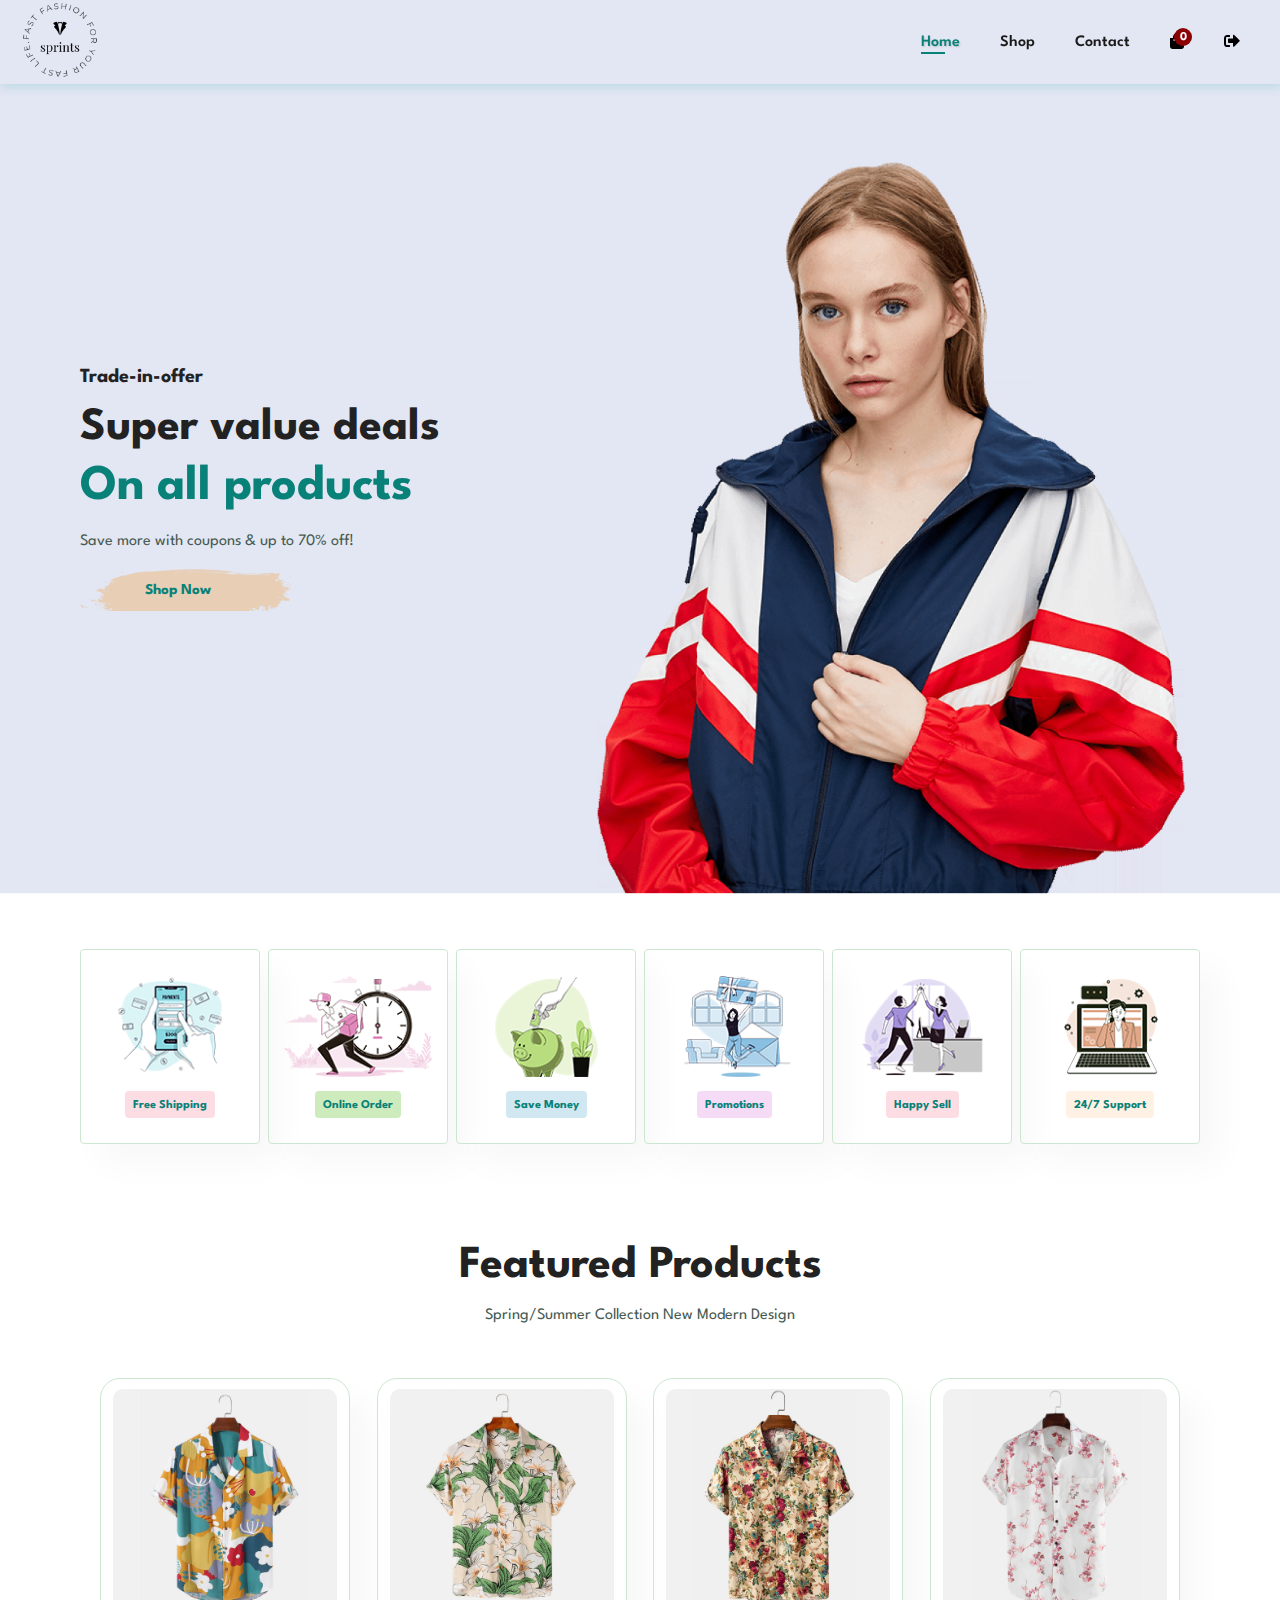
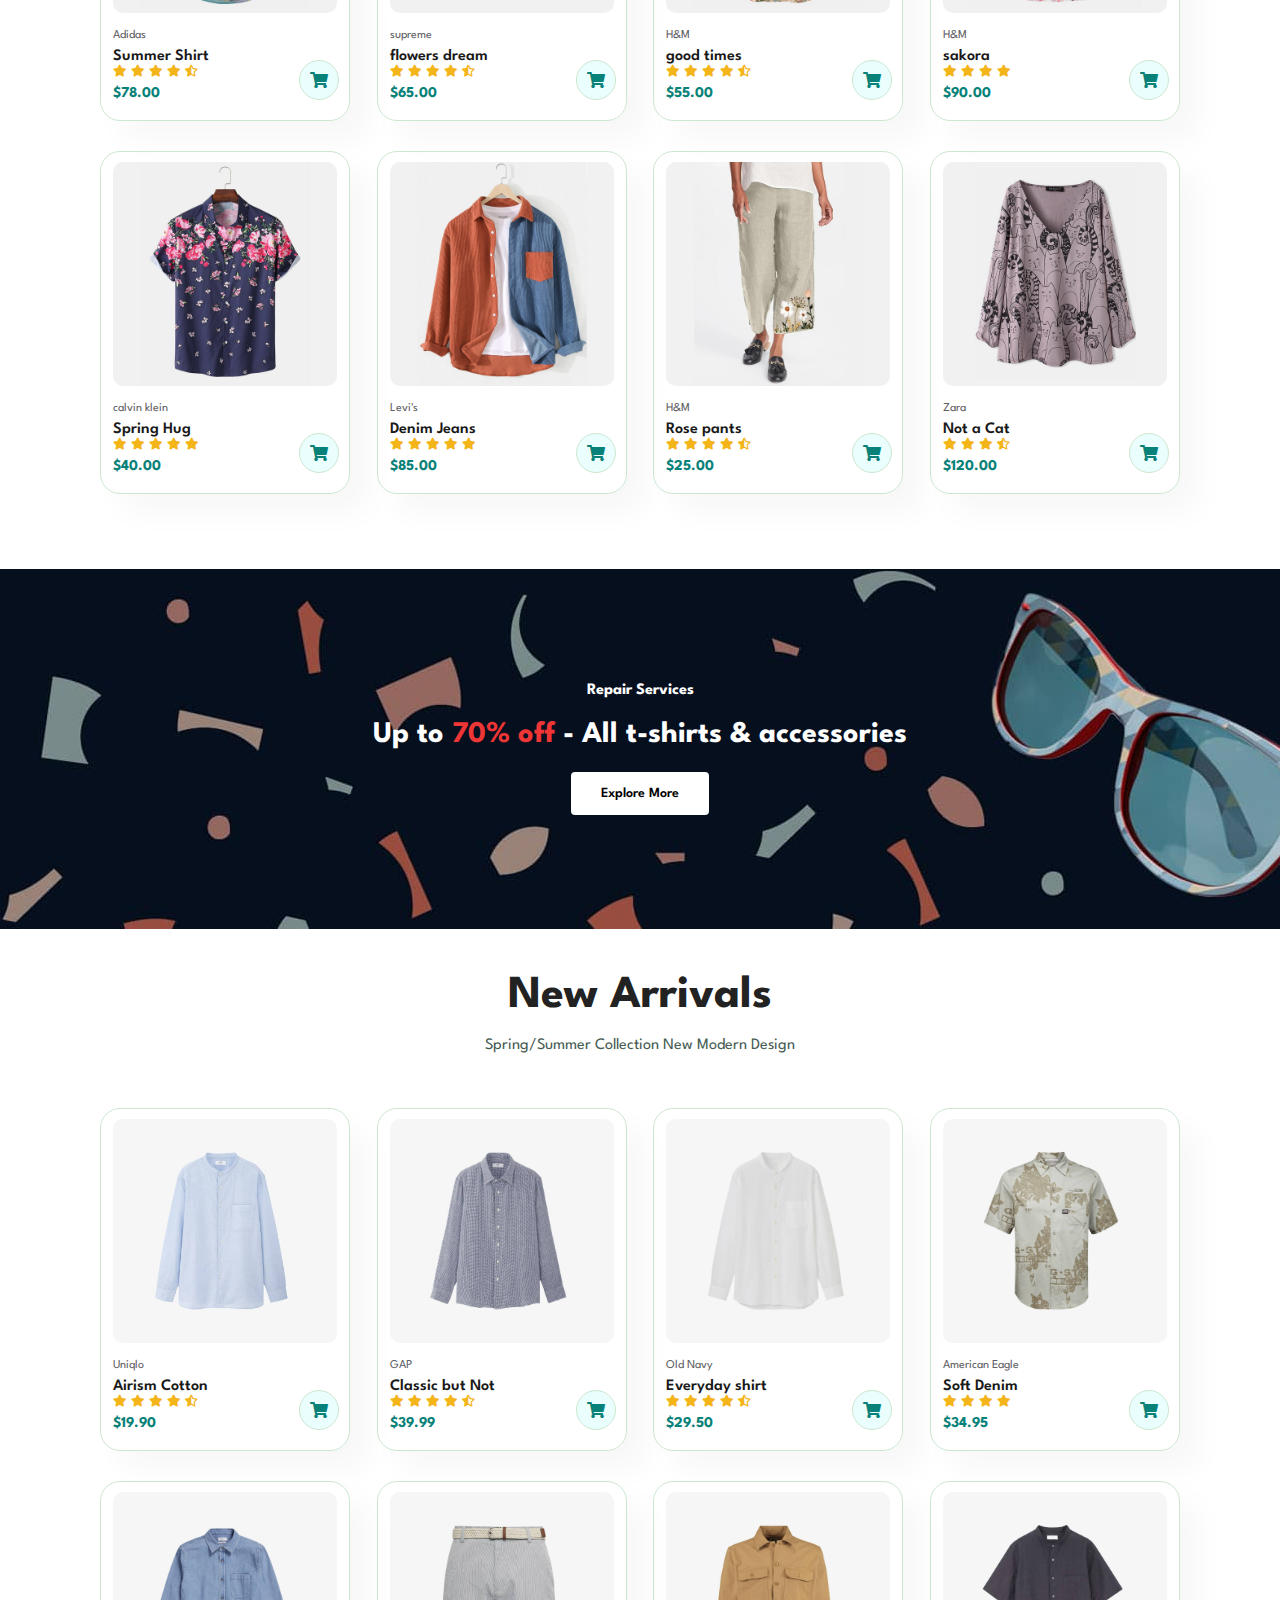
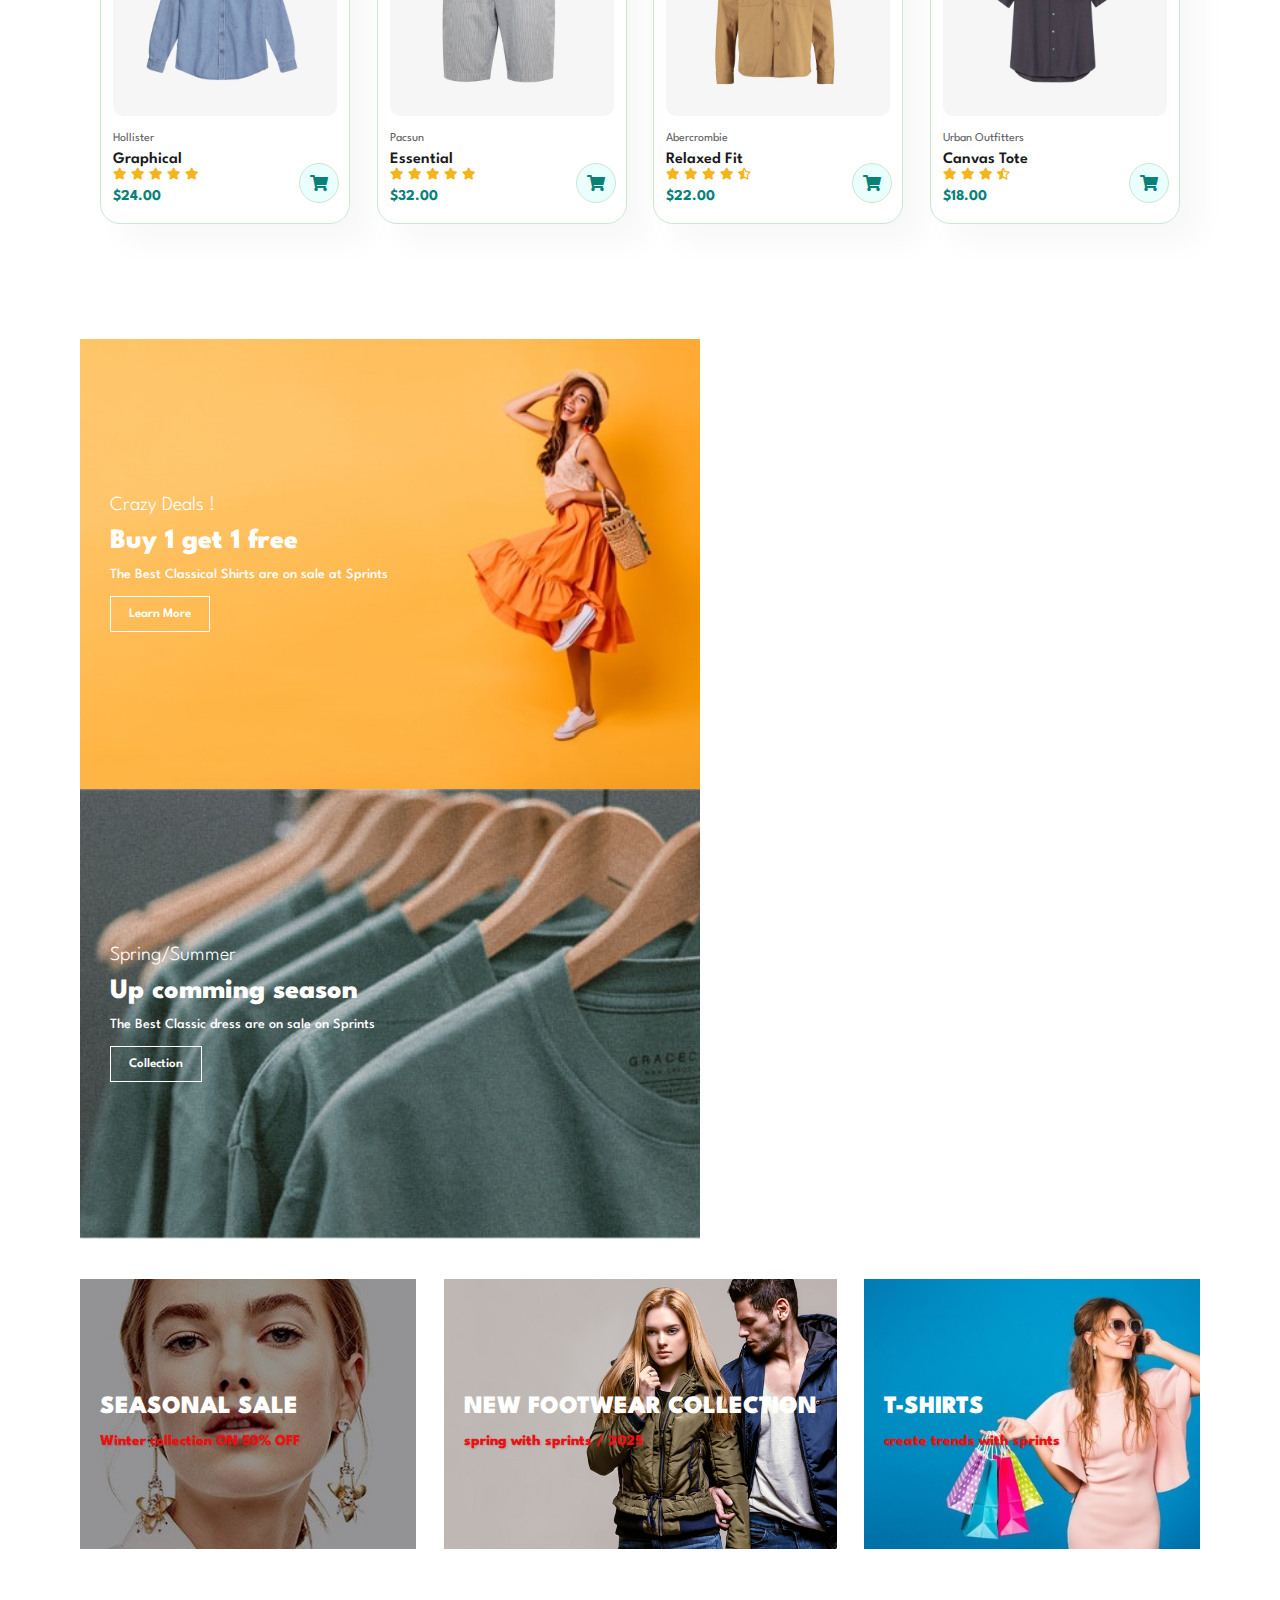
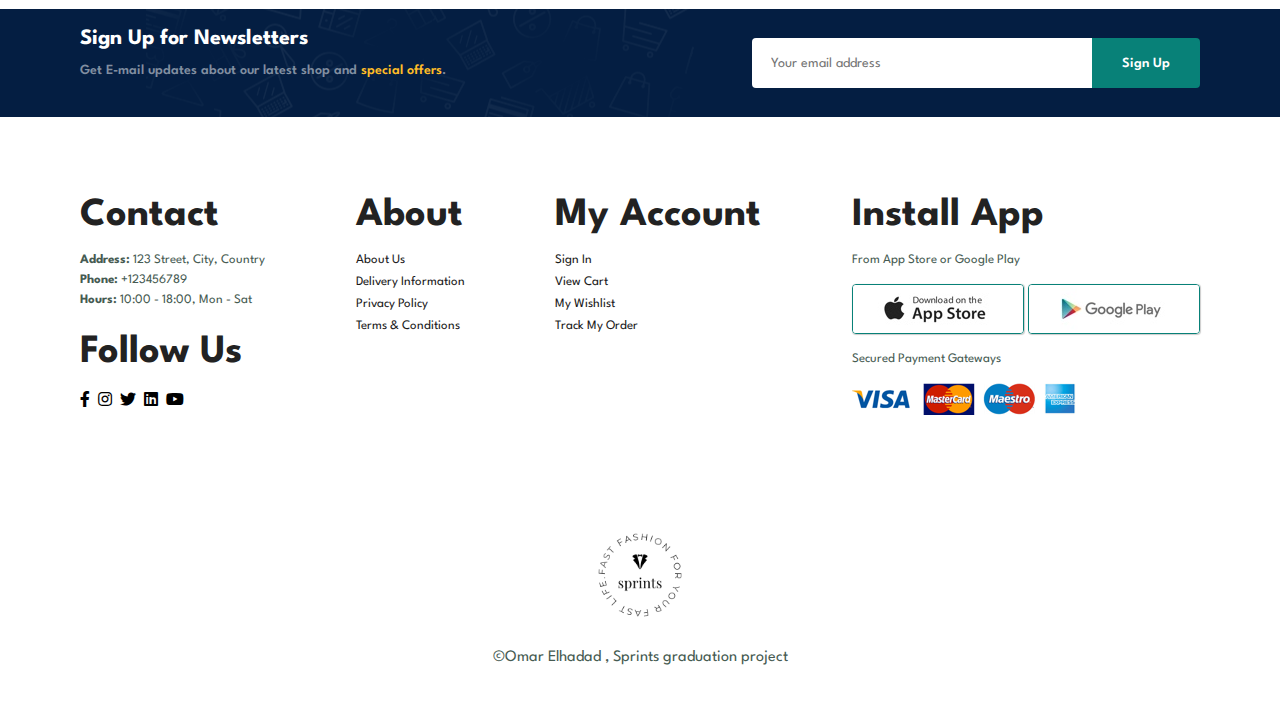
<file: html/home.html>
<!DOCTYPE html>
<html lang="en">
<head>
    <meta charset="UTF-8">
    <meta name="viewport" content="width=device-width, initial-scale=1.0">
    <link rel="stylesheet" href="https://use.fontawesome.com/releases/v5.15.4/css/all.css"/>
    <title>e-commerce</title>
    <link rel="stylesheet" href="../style.css">
</head>
<body>
    <section id="header">
        <a href="#" style="float: right;"> <img src="../img/logo.png" alt="logo" class="logo " style="width: 80px;"> </a>
        <div>
            <ul id="navbar">
                <li><a class="active" href="home.html">Home</a></li>
                <li><a href="shop.html">Shop</a></li>
                <li><a href="contact.html">Contact</a></li>
                <li><a href="cart.html" class="cart-link"><i class="fas fa-shopping-bag" style="color: black;"></i><span id="cart-count" class="cart-counter">0</span></a></li>
                <li><a href="#" id="logout"><i class="fas fa-sign-out-alt" style="color: black;"></i></a></li>
            </ul>
        </div>
    </section>

    <!-- end of nav -->

    <section id="hero">
        <h4>Trade-in-offer</h4>
        <h2>Super value deals</h2>
        <h1>On all products</h1>
        <p>Save more with coupons & up to 70% off!</p>
        <button>Shop Now</button>
    </section>

    <!-- end of hero sec-->


<section id="feature" class="section-p1">

    <div class="fe-box">
        <img src="../img/features/f1.png" alt="">
        <h6>Free Shipping</h6>
    </div>
        <div class="fe-box">
        <img src="../img/features/f2.png" alt="">
        <h6>Online Order</h6>
    </div>
        <div class="fe-box">
        <img src="../img/features/f3.png" alt="">
        <h6>Save Money</h6>
    </div>
        <div class="fe-box">
        <img src="../img/features/f4.png" alt="">
        <h6>Promotions</h6>
    </div>
        <div class="fe-box">
        <img src="../img/features/f5.png" alt="">
        <h6>Happy Sell</h6>
    </div>
        <div class="fe-box">
        <img src="../img/features/f6.png" alt="">
        <h6>24/7 Support</h6>
    </div>

</section>

<!-- end of feature sec -->

<section id ="product1" class="section-p1 shopnow" >
    <h2>Featured Products</h2>
    <p>Spring/Summer Collection New Modern Design</p>
    <div class="pro-container">
        <div class="pro" data-id="1" data-name="Summer Shirt" data-price="78.00" data-image="../img/products/f1.jpg">
            <img src="../img/products/f1.jpg" alt="product 1">
            <div class="des">
                <span>Adidas</span>
                <h5>Summer Shirt</h5>
                <div class="star">
                    <i class="fas fa-star"></i>
                    <i class="fas fa-star"></i>
                    <i class="fas fa-star"></i>
                    <i class="fas fa-star"></i>
                    <i class="fas fa-star-half-alt"></i>
                </div>
                <h4>$78.00</h4>
            </div>
            <a href="#" onclick="addProductToCart(this); return false;"><i class="fas fa-shopping-cart cart " style="color: #088178;"></i></a>
        </div>

        <div class="pro" >
            <img src="../img/products/f2.jpg" alt="product 2">
            <div class="des">
            <span>supreme</span>
            <h5>flowers dream</h5>
            <div class="star">
                <i class="fas fa-star"></i>
                <i class="fas fa-star"></i>
                <i class="fas fa-star"></i>
                <i class="fas fa-star"></i>
                <i class="fas fa-star-half-alt"></i>
            </div>
            <h4>$65.00</h4>
            </div>
            <a href="#"><i class="fas fa-shopping-cart cart " style="color: #088178;"></i></a>
        </div>

        <div class="pro" >
            <img src="../img/products/f3.jpg" alt="product 3">
            <div class="des">
            <span>H&M</span>
            <h5>good times</h5>
            <div class="star">
                <i class="fas fa-star"></i>
                <i class="fas fa-star"></i>
                <i class="fas fa-star"></i>
                <i class="fas fa-star"></i>
                <i class="fas fa-star-half-alt"></i>
            </div>
            <h4>$55.00</h4>
            </div>
            <a href="#"><i class="fas fa-shopping-cart cart " style="color: #088178;"></i></a>
        </div>

        <div class="pro" >
            <img src="../img/products/f4.jpg" alt="product 4">
            <div class="des">
            <span>H&M</span>
            <h5>sakora</h5>
            <div class="star">
                <i class="fas fa-star"></i>
                <i class="fas fa-star"></i>
                <i class="fas fa-star"></i>
                <i class="fas fa-star"></i>
            </div>
            <h4>$90.00</h4>
            </div>
            <a href="#"><i class="fas fa-shopping-cart cart " style="color: #088178;"></i></a>
        </div>

        <div class="pro" >
            <img src="../img/products/f5.jpg" alt="product 5">
            <div class="des">
            <span>calvin klein</span>
            <h5>Spring Hug</h5>
            <div class="star">
                <i class="fas fa-star"></i>
                <i class="fas fa-star"></i>
                <i class="fas fa-star"></i>
                <i class="fas fa-star"></i>
                <i class="fas fa-star"></i>
            </div>
            <h4>$40.00</h4>
            </div>
            <a href="#"><i class="fas fa-shopping-cart cart " style="color: #088178;"></i></a>
        </div>

        <div class="pro" >
            <img src="../img/products/f6.jpg" alt="product 6">
            <div class="des">
            <span>Levi's</span>
            <h5>Denim Jeans</h5>
            <div class="star">
                <i class="fas fa-star"></i>
                <i class="fas fa-star"></i>
                <i class="fas fa-star"></i>
                <i class="fas fa-star"></i>
                <i class="fas fa-star"></i>
            </div>
            <h4>$85.00</h4>
            </div>
            <a href="#"><i class="fas fa-shopping-cart cart " style="color: #088178;"></i></a>
        </div>

        <div class="pro" >
            <img src="../img/products/f7.jpg" alt="product 7">
            <div class="des">
            <span>H&M</span>
            <h5>Rose pants</h5>
            <div class="star">
                <i class="fas fa-star"></i>
                <i class="fas fa-star"></i>
                <i class="fas fa-star"></i>
                <i class="fas fa-star"></i>
                <i class="fas fa-star-half-alt"></i>
            </div>
            <h4>$25.00</h4>
            </div>
            <a href="#"><i class="fas fa-shopping-cart cart " style="color: #088178;"></i></a>
        </div>

        <div class="pro" >
            <img src="../img/products/f8.jpg" alt="product 8">
            <div class="des">
            <span>Zara</span>
            <h5>Not a Cat</h5>
            <div class="star">
                <i class="fas fa-star"></i>
                <i class="fas fa-star"></i>
                <i class="fas fa-star"></i>
                <i class="fas fa-star-half-alt"></i>
            </div>
            <h4>$120.00</h4>
            </div>
            <a href="#"><i class="fas fa-shopping-cart cart " style="color: #088178;"></i></a>
        </div>


    </div>
    
</section>

<!-- end of product sec -->

<section id="banner" class="section-m1">
    <h4>Repair Services</h4>
    <h2>Up to <span>70% off</span> - All t-shirts & accessories</h2>
    <button class="normal">Explore More</button>
    </h4>
</section>

<!-- end of banner sec -->

<section id ="product1" class="section-p1">
    <h2>New Arrivals</h2>
    <p>Spring/Summer Collection New Modern Design</p>
    <div class="pro-container">
        <div class="pro" >
            <img src="../img/products/n1.jpg" alt="product 1">
            <div class="des">
                <span>Uniqlo</span>
                <h5>Airism Cotton</h5>
                <div class="star">
                    <i class="fas fa-star"></i>
                    <i class="fas fa-star"></i>
                    <i class="fas fa-star"></i>
                    <i class="fas fa-star"></i>
                    <i class="fas fa-star-half-alt"></i>
                </div>
                <h4>$19.90</h4>
            </div>
            <a href="#"><i class="fas fa-shopping-cart cart " style="color: #088178;"></i></a>
        </div>

        <div class="pro" >
            <img src="../img/products/n2.jpg" alt="product 2">
            <div class="des">
            <span>GAP</span>
            <h5>Classic but Not</h5>
            <div class="star">
                <i class="fas fa-star"></i>
                <i class="fas fa-star"></i>
                <i class="fas fa-star"></i>
                <i class="fas fa-star"></i>
                <i class="fas fa-star-half-alt"></i>
            </div>
            <h4>$39.99</h4>
            </div>
            <a href="#"><i class="fas fa-shopping-cart cart " style="color: #088178;"></i></a>
        </div>

        <div class="pro" >
            <img src="../img/products/n3.jpg" alt="product 3">
            <div class="des">
            <span>Old Navy</span>
            <h5>Everyday shirt</h5>
            <div class="star">
                <i class="fas fa-star"></i>
                <i class="fas fa-star"></i>
                <i class="fas fa-star"></i>
                <i class="fas fa-star"></i>
                <i class="fas fa-star-half-alt"></i>
            </div>
            <h4>$29.50</h4>
            </div>
            <a href="#"><i class="fas fa-shopping-cart cart " style="color: #088178;"></i></a>
        </div>

        <div class="pro" >
            <img src="../img/products/n4.jpg" alt="product 4">
            <div class="des">
            <span>American Eagle</span>
            <h5>Soft Denim </h5>
            <div class="star">
                <i class="fas fa-star"></i>
                <i class="fas fa-star"></i>
                <i class="fas fa-star"></i>
                <i class="fas fa-star"></i>
            </div>
            <h4>$34.95</h4>
            </div>
            <a href="#"><i class="fas fa-shopping-cart cart " style="color: #088178;"></i></a>
        </div>

        <div class="pro" >
            <img src="../img/products/n5.jpg" alt="product 5">
            <div class="des">
            <span>Hollister</span>
            <h5>Graphical</h5>
            <div class="star">
                <i class="fas fa-star"></i>
                <i class="fas fa-star"></i>
                <i class="fas fa-star"></i>
                <i class="fas fa-star"></i>
                <i class="fas fa-star"></i>
            </div>
            <h4>$24.00</h4>
            </div>
            <a href="#"><i class="fas fa-shopping-cart cart " style="color: #088178;"></i></a>
        </div>

        <div class="pro" >
            <img src="../img/products/n6.jpg" alt="product 6">
            <div class="des">
            <span>Pacsun</span>
            <h5>Essential</h5>
            <div class="star">
                <i class="fas fa-star"></i>
                <i class="fas fa-star"></i>
                <i class="fas fa-star"></i>
                <i class="fas fa-star"></i>
                <i class="fas fa-star"></i>
            </div>
            <h4>$32.00</h4>
            </div>
            <a href="#"><i class="fas fa-shopping-cart cart " style="color: #088178;"></i></a>
        </div>

        <div class="pro" >
            <img src="../img/products/n7.jpg" alt="product 7">
            <div class="des">
            <span>Abercrombie</span>
            <h5>Relaxed Fit </h5>
            <div class="star">
                <i class="fas fa-star"></i>
                <i class="fas fa-star"></i>
                <i class="fas fa-star"></i>
                <i class="fas fa-star"></i>
                <i class="fas fa-star-half-alt"></i>
            </div>
            <h4>$22.00</h4>
            </div>
            <a href="#"><i class="fas fa-shopping-cart cart " style="color: #088178;"></i></a>
        </div>

        <div class="pro" >
            <img src="../img/products/n8.jpg" alt="product 8">
            <div class="des">
            <span>Urban Outfitters</span>
            <h5>Canvas Tote</h5>
            <div class="star">
                <i class="fas fa-star"></i>
                <i class="fas fa-star"></i>
                <i class="fas fa-star"></i>
                <i class="fas fa-star-half-alt"></i>
            </div>
            <h4>$18.00</h4>
            </div>
            <a href="#"><i class="fas fa-shopping-cart cart " style="color: #088178;"></i></a>
        </div>
    </div>
</section>
    

<!-- end of product sec 2 -->


<section id="sm-banner" class="section-p1">
    <div class="banner-box">
        <h4>Crazy Deals !</h4>
        <h2>Buy 1 get 1 free</h2>
        <span>The Best Classical Shirts are on sale at Sprints </span>
        <button class="white">Learn More</button>
    </div>

    <div class="banner-box banner-box2">
        <h4>Spring/Summer</h4>
        <h2>Up comming season</h2>
        <span>The Best Classic dress are on sale on Sprints </span>
        <button class="white">Collection</button>
    </div>
</section>

<section id="banner3">
    <div class="banner-box">
        <h2>SEASONAL SALE</h2>
        <h3>Winter collection ON 50% OFF</h3>
    </div>
    <div class="banner-box banner-box2">
        <h2>NEW FOOTWEAR COLLECTION</h2>
        <h3>spring with sprints / 2025</h3>
    </div>
    <div class="banner-box banner-box3">
        <h2>T-SHIRTS</h2>
        <h3>create trends with sprints</h3>
    </div>
</section>

<!-- end of banner sec -->


<section id="newsletter" class="section-p1 section-m1">
    <div class="newstext">
        <h4>Sign Up for Newsletters</h4>
        <p>Get E-mail updates about our latest shop and <span>special offers</span>.</p>
    </div>
    <div class="form">
        <input type="text" placeholder="Your email address">
        <button class="normal">Sign Up</button>
    </div>
</section>


<!-- end of newsletter sec -->


<footer class="section-p1">
    <div class="col">
        <h4>Contact</h4>
        <p><strong>Address:</strong> 123 Street, City, Country</p>
        <p><strong>Phone:</strong> +123456789</p>
        <p><strong>Hours:</strong> 10:00 - 18:00, Mon - Sat</p>
        <div class="follow">
            <h4>Follow Us</h4>
            <div class="icon">
                <i class="fab fa-facebook-f"></i>
                <i class="fab fa-instagram"></i>
                <i class="fab fa-twitter"></i>
                <i class="fab fa-linkedin"></i>
                <i class="fab fa-youtube"></i>
            </div>
        </div>
    </div>

    <div class="col">
        <h4>About</h4>
        <a href="#">About Us</a>
        <a href="#">Delivery Information</a>
        <a href="#">Privacy Policy</a>
        <a href="#">Terms & Conditions</a>
    </div>

    <div class="col">
        <h4>My Account</h4>
        <a href="#">Sign In</a>
        <a href="#">View Cart</a>
        <a href="#">My Wishlist</a>
        <a href="#">Track My Order</a>
    </div>

    <div class="col install">
        <h4>Install App</h4>
        <p>From App Store or Google Play</p>
        <div class="row">
            <img src="../img/pay/app.jpg" alt="app store">
            <img src="../img/pay/play.jpg" alt="Google Play">
        </div>
        <p>Secured Payment Gateways</p>
        <img src="../img/pay/pay.png" alt="payment methods">
    </div>
</footer>

    <div class="copyright">
        <img class="logo" src="../img/logo.png" alt="logo sprints" height="90px">
        <p>&copy;Omar Elhadad , Sprints graduation project</p>
    </div>

    <script src="../JS/script.js"></script>
    <script src="../JS/cart.js"></script>
</body>
</html>
</file>
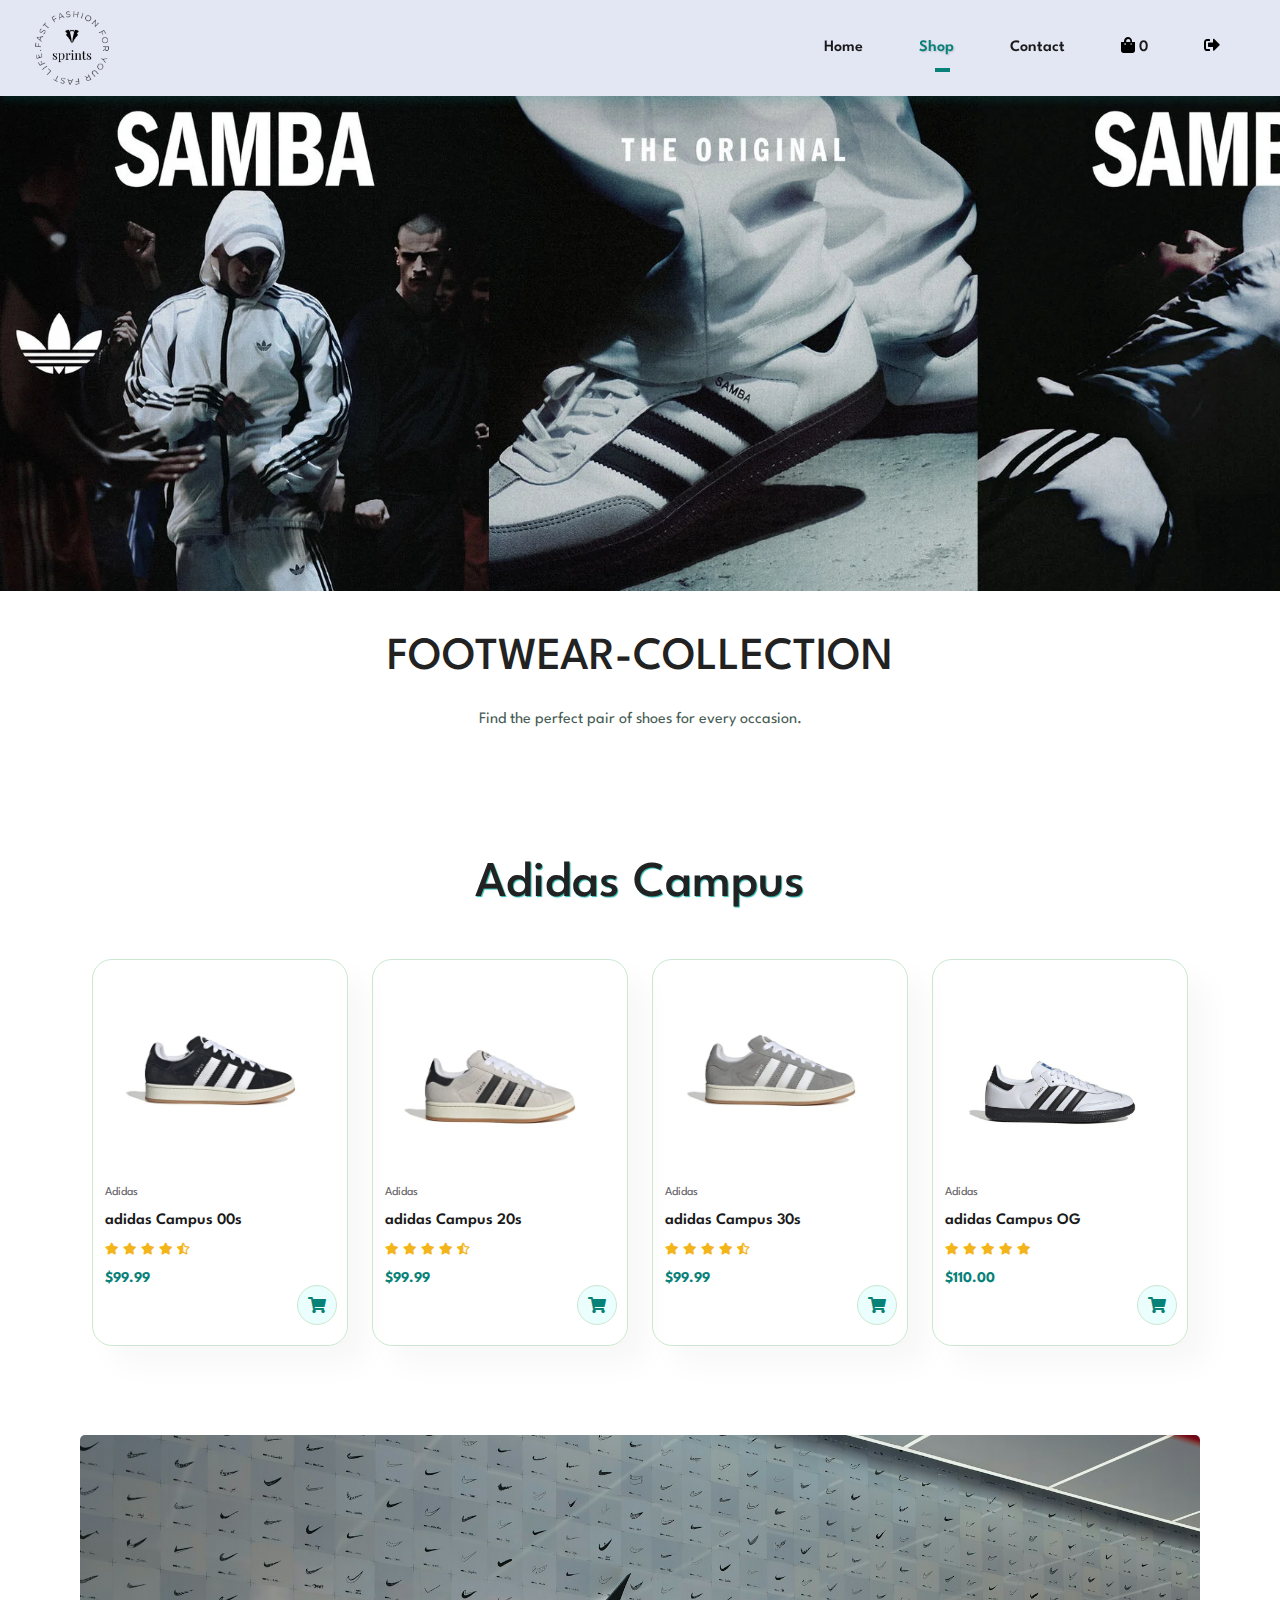
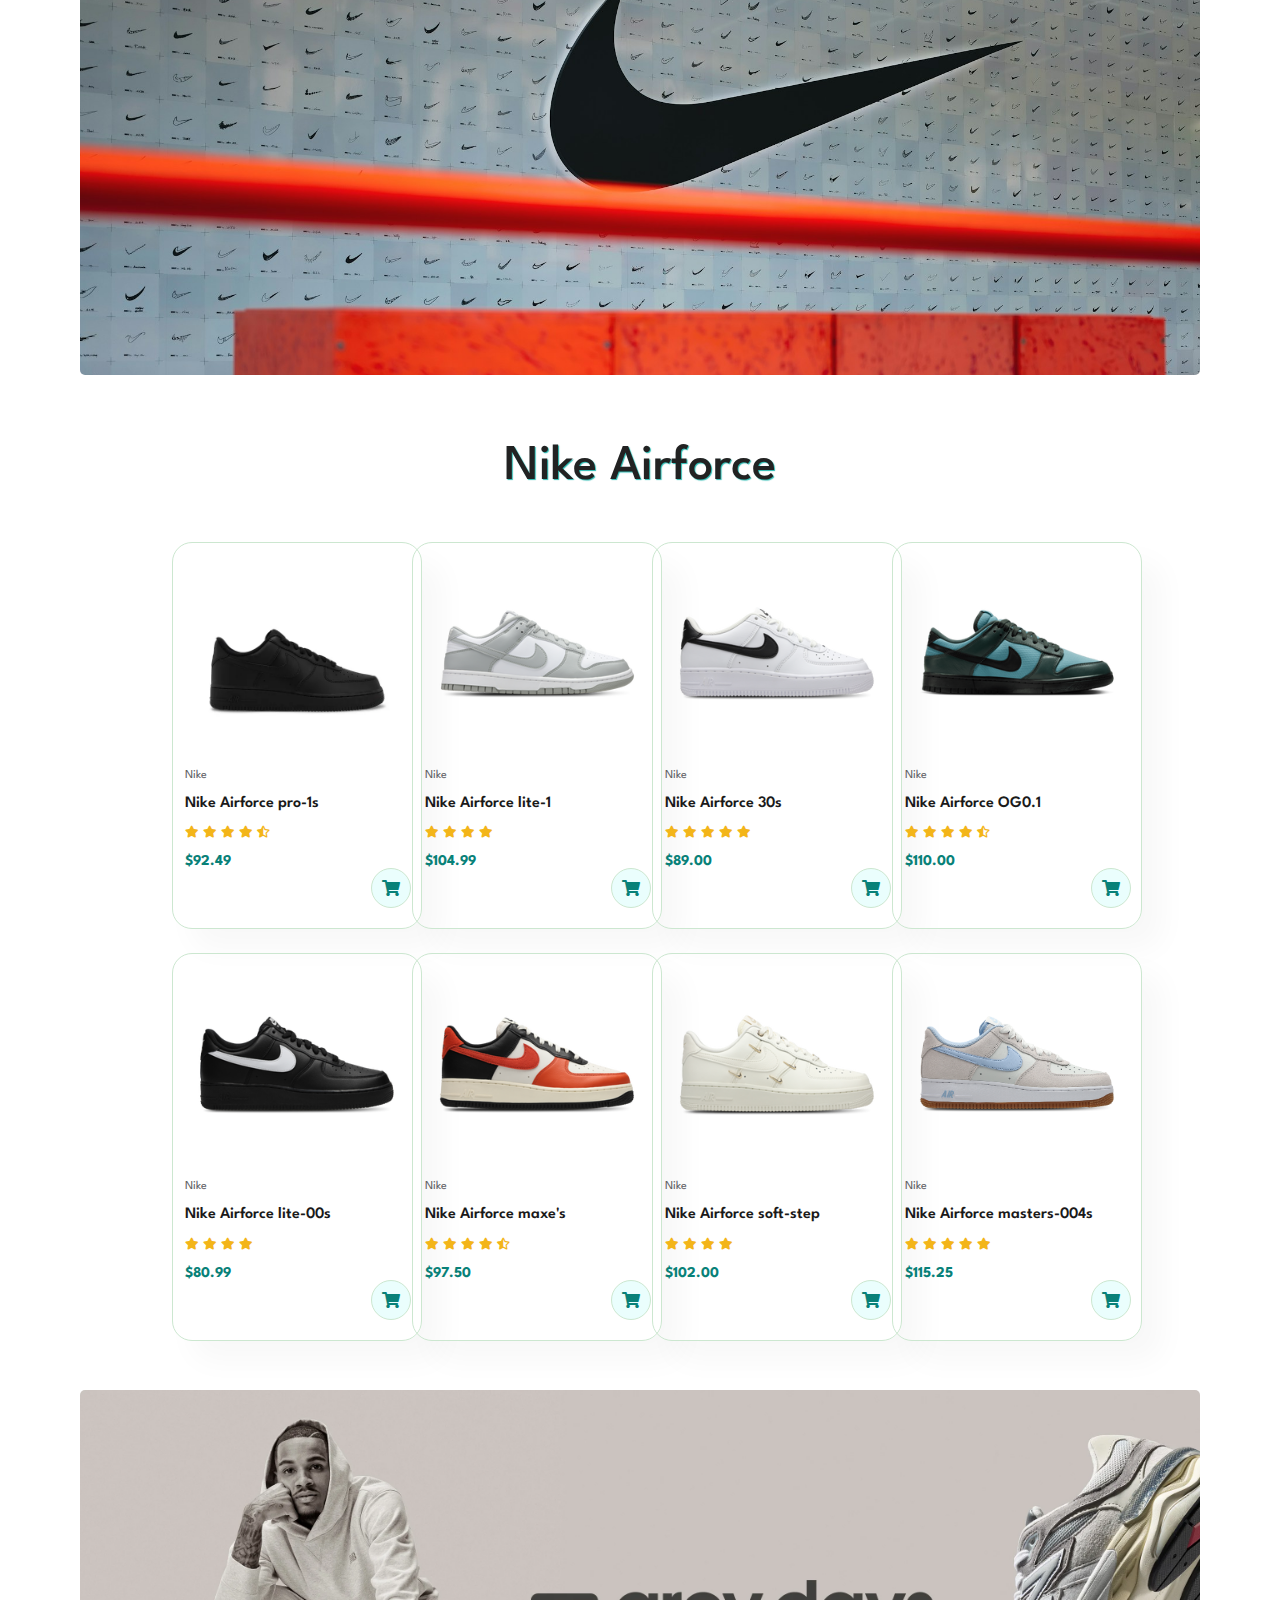
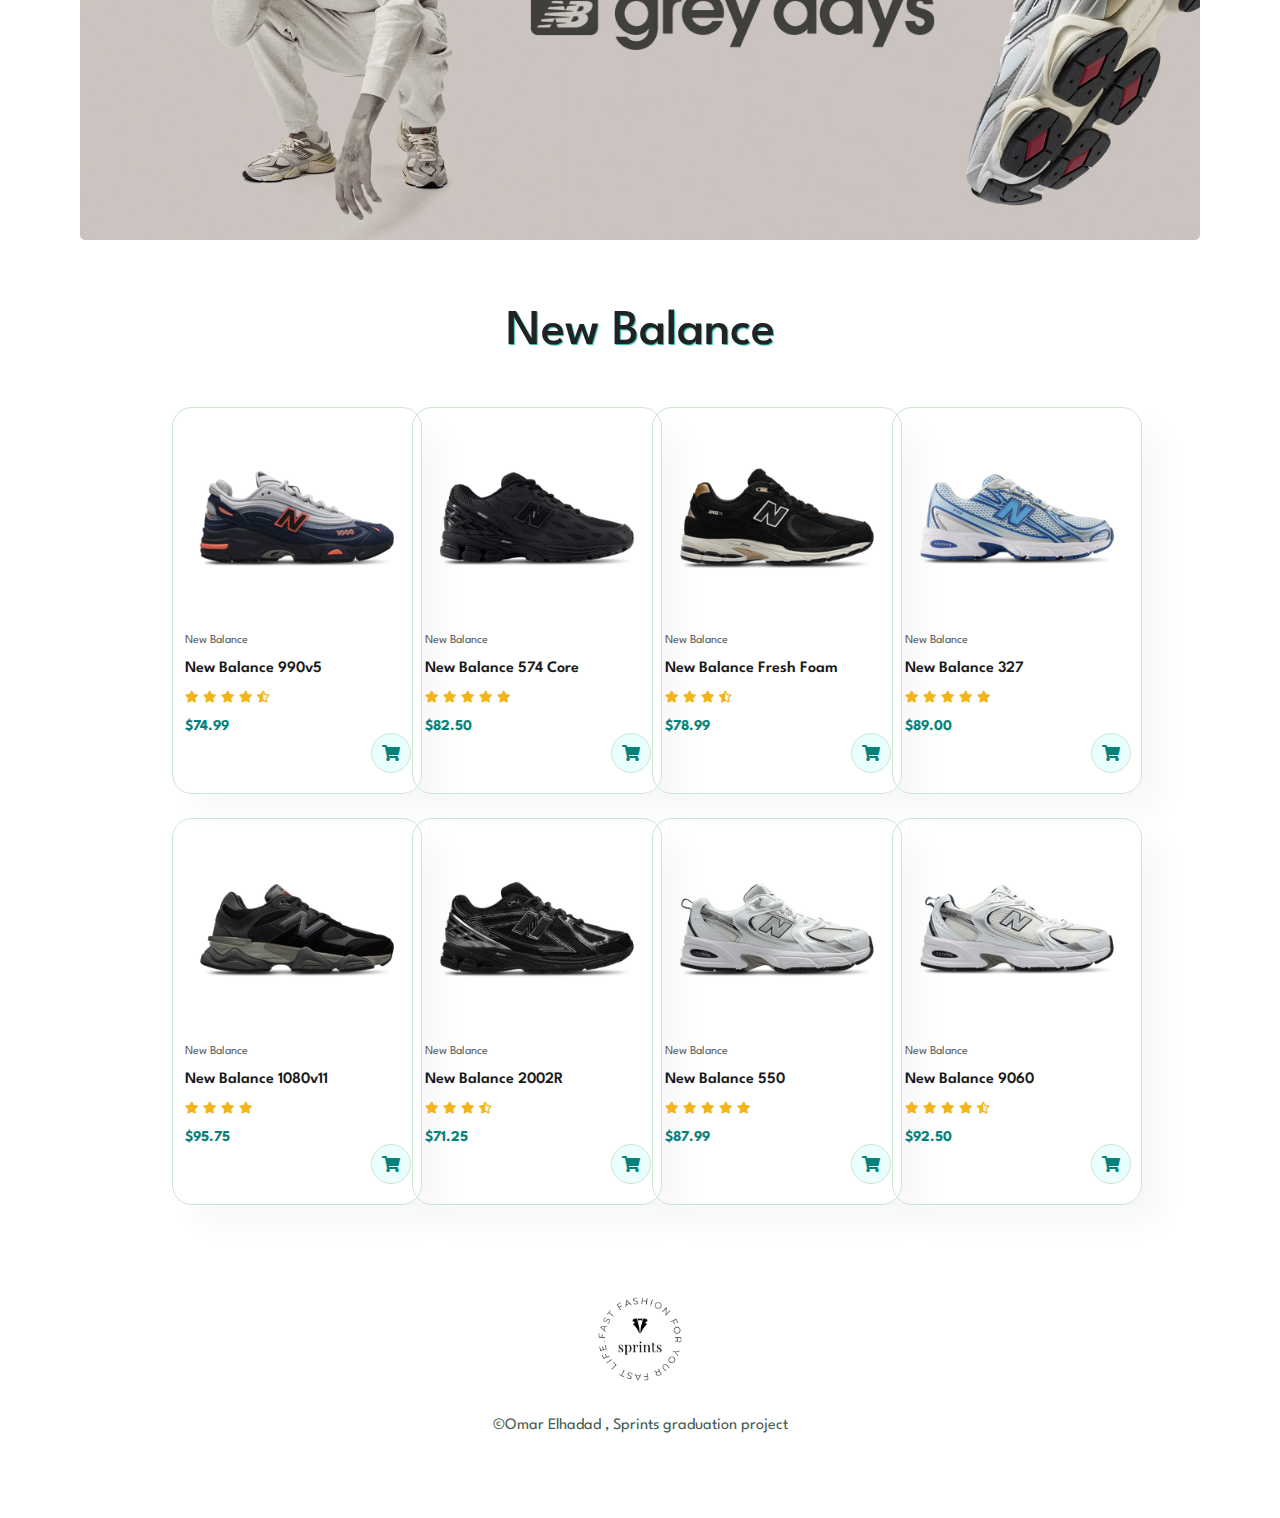
<file: html/shoe.html>
<!DOCTYPE html>
<html lang="en">
<head>
    <meta charset="UTF-8">
    <meta name="viewport" content="width=device-width, initial-scale=1.0">
    <title>shoes e-commerce</title>
    <!-- Bootstrap CSS -->
    <link href="https://cdn.jsdelivr.net/npm/bootstrap@5.3.2/dist/css/bootstrap.min.css" rel="stylesheet">
    <link rel="stylesheet" href="https://use.fontawesome.com/releases/v5.15.4/css/all.css"/>
    <link rel="stylesheet" href="../css/shoe.css">
</head>
<body>
    <section id="header" class="sticky-top">
        <div class="container-fluid">
            <div class="row align-items-center">
                <div class="col-md-4 d-flex justify-content-start">
                    <a href="home.html"> <img src="../img/logo.png" alt="logo" class="logo" style="width: 80px;"> </a>
                </div>
                <div class="col-md-8">
                    <nav class="navbar navbar-expand-lg">
                        <button class="navbar-toggler" type="button" data-bs-toggle="collapse" data-bs-target="#navbarNav">
                            <span class="navbar-toggler-icon"></span>
                        </button>
                        <div class="collapse navbar-collapse" id="navbarNav">
                            <ul id="navbar" class="navbar-nav ms-auto">
                                <li class="nav-item"><a class="nav-link" href="home.html">Home</a></li>
                                <li class="nav-item dropdown">
                                    <a class="nav-link dropdown-toggle active" href="#" id="shopDropdown" role="button" data-bs-toggle="dropdown" aria-expanded="false">Shop</a>
                                    <ul class="dropdown-menu" aria-labelledby="shopDropdown">
                                        <li><a class="dropdown-item" href="shop.html">Clothing</a></li>
                                        <li><a class="dropdown-item" href="shoe.html">Footwear</a></li>
                                    </ul>
                                </li>
                                <li class="nav-item"><a class="nav-link" href="contact.html">Contact</a></li>
                                <li class="nav-item"><a class="nav-link cart-link" href="cart.html">
                                    <i class="fas fa-shopping-bag" style="color: black;"></i>
                                    <span id="cart-count" class="cart-counter">0</span>
                                </a></li>
                                <li class="nav-item"><a class="nav-link" href="#" id="logout">
                                    <i class="fas fa-sign-out-alt" style="color: black;"></i>
                                </a></li>
                            </ul>
                        </div>
                    </nav>
                </div>
            </div>
        </div>
    </section>

    <!-- Page Header -->

    <section id="page-header">
    </section>

    <!-- shoe Shop header Section -->
    <section id="shoe-shop-header" class="section-p1 section-m1">
        <h2>FOOTWEAR-COLLECTION</h2>
        <p>Find the perfect pair of shoes for every occasion.</p>
    </section>

    <!-- shoe Shop Section -->
    <section id="addidas" class="section-p1">
        <div class="section-p1 shoe-side-header">
            <h2>Adidas Campus</h2>
        </div>

        <!-- products cards using Bootstrap grid -->
        <section id="product1" class="container-fluid">
            <div class="row">
                <!-- Product 1 -->
                <div class="col-lg-3 col-md-4 col-sm-6 mb-4">
                    <div class="pro">
                        <img src="../img/footwear/adiddas-sh-1.webp" alt="product 1" class="img-fluid">
                        <div class="des">
                            <span>Adidas</span>
                            <h5>adidas Campus 00s</h5>
                            <div class="star">
                                <i class="fas fa-star"></i>
                                <i class="fas fa-star"></i>
                                <i class="fas fa-star"></i>
                                <i class="fas fa-star"></i>
                                <i class="fas fa-star-half-alt"></i>
                            </div>
                            <h4>$99.99</h4>
                        </div>
                        <a href="#"><i class="fas fa-shopping-cart cart" style="color: #088178;"></i></a>
                    </div>
                </div>
                
                <!-- Product 2 -->
                <div class="col-lg-3 col-md-4 col-sm-6 mb-4">
                    <div class="pro">
                        <img src="../img/footwear/addidas-sh-2.webp" alt="product 2" class="img-fluid">
                        <div class="des">
                            <span>Adidas</span>
                            <h5>adidas Campus 20s</h5>
                            <div class="star">
                                <i class="fas fa-star"></i>
                                <i class="fas fa-star"></i>
                                <i class="fas fa-star"></i>
                                <i class="fas fa-star"></i>
                                <i class="fas fa-star-half-alt"></i>
                            </div>
                            <h4>$99.99</h4>
                        </div>
                        <a href="#"><i class="fas fa-shopping-cart cart" style="color: #088178;"></i></a>
                    </div>
                </div>
                
                <!-- Product 3 -->
                <div class="col-lg-3 col-md-4 col-sm-6 mb-4">
                    <div class="pro">
                        <img src="../img/footwear/addidas-sh-3.webp" alt="product 3" class="img-fluid">
                        <div class="des">
                            <span>Adidas</span>
                            <h5>adidas Campus 30s</h5>
                            <div class="star">
                                <i class="fas fa-star"></i>
                                <i class="fas fa-star"></i>
                                <i class="fas fa-star"></i>
                                <i class="fas fa-star"></i>
                                <i class="fas fa-star-half-alt"></i>
                            </div>
                            <h4>$99.99</h4>
                        </div>
                        <a href="#"><i class="fas fa-shopping-cart cart" style="color: #088178;"></i></a>
                    </div>
                </div>
                
                <!-- Product 4 -->
                <div class="col-lg-3 col-md-4 col-sm-6 mb-4">
                    <div class="pro">
                        <img src="../img/footwear/addidas-sh-4.jpeg" alt="product 4" class="img-fluid">
                        <div class="des">
                            <span>Adidas</span>
                            <h5>adidas Campus OG</h5>
                            <div class="star">
                                <i class="fas fa-star"></i>
                                <i class="fas fa-star"></i>
                                <i class="fas fa-star"></i>
                                <i class="fas fa-star"></i>
                                <i class="fas fa-star"></i>
                            </div>
                            <h4>$110.00</h4>
                        </div>
                        <a href="#"><i class="fas fa-shopping-cart cart" style="color: #088178;"></i></a>
                    </div>
                </div>
            </div>
        </section>
    </section>




        <!-- Nike Section -->



    

<section id="addidas" class="section-p1">
    <section id="page-header-nike">
    </section>

    <section id="nike" class="section-p1">
        <div class="section-p1 shoe-side-header">
            <h2>Nike Airforce</h2>
        </div>

        <!-- products cards using Bootstrap grid -->
        <section id="product1" class="container-fluid">
            <div class="row">
                <!-- Product 1 -->
                <div class="col-lg-3 col-md-4 col-sm-6 mb-4">
                    <div class="pro">
                        <img src="../img/footwear/nike-sh-1.webp" alt="product 1" class="img-fluid">
                        <div class="des">
                            <span>Nike</span>
                            <h5>Nike Airforce pro-1s</h5>
                            <div class="star">
                                <i class="fas fa-star"></i>
                                <i class="fas fa-star"></i>
                                <i class="fas fa-star"></i>
                                <i class="fas fa-star"></i>
                                <i class="fas fa-star-half-alt"></i>
                            </div>
                            <h4>$92.49</h4>
                        </div>
                        <a href="#"><i class="fas fa-shopping-cart cart" style="color: #088178;"></i></a>
                    </div>
                </div>
                
                <!-- Product 2 -->
                <div class="col-lg-3 col-md-4 col-sm-6 mb-4">
                    <div class="pro">
                        <img src="../img/footwear/nike-sh-2.webp" alt="product 2" class="img-fluid">
                        <div class="des">
                            <span>Nike</span>
                            <h5>Nike Airforce lite-1</h5>
                            <div class="star">
                                <i class="fas fa-star"></i>
                                <i class="fas fa-star"></i>
                                <i class="fas fa-star"></i>
                                <i class="fas fa-star"></i>
                            </div>
                            <h4>$104.99</h4>
                        </div>
                        <a href="#"><i class="fas fa-shopping-cart cart" style="color: #088178;"></i></a>
                    </div>
                </div>
                
                <!-- Product 3 -->
                <div class="col-lg-3 col-md-4 col-sm-6 mb-4">
                    <div class="pro">
                        <img src="../img/footwear/nike-sh-3.webp" alt="product 3" class="img-fluid">
                        <div class="des">
                            <span>Nike</span>
                            <h5>Nike Airforce 30s</h5>
                            <div class="star">
                                <i class="fas fa-star"></i>
                                <i class="fas fa-star"></i>
                                <i class="fas fa-star"></i>
                                <i class="fas fa-star"></i>
                                <i class="fas fa-star"></i>
                            </div>
                            <h4>$89.00</h4>
                        </div>
                        <a href="#"><i class="fas fa-shopping-cart cart" style="color: #088178;"></i></a>
                    </div>
                </div>
                
                <!-- Product 4 -->
                <div class="col-lg-3 col-md-4 col-sm-6 mb-4">
                    <div class="pro">
                        <img src="../img/footwear/nike-sh-4.webp" alt="product 4" class="img-fluid">
                        <div class="des">
                            <span>Nike</span>
                            <h5>Nike Airforce OG0.1</h5>
                            <div class="star">
                                <i class="fas fa-star"></i>
                                <i class="fas fa-star"></i>
                                <i class="fas fa-star"></i>
                                <i class="fas fa-star"></i>
                                <i class="fas fa-star-half-alt"></i>
                            </div>
                            <h4>$110.00</h4>
                        </div>
                        <a href="#"><i class="fas fa-shopping-cart cart" style="color: #088178;"></i></a>
                    </div>
                </div>
                
                <!-- Product 5 -->
                <div class="col-lg-3 col-md-4 col-sm-6 mb-4">
                    <div class="pro">
                        <img src="../img/footwear/nike-sh-5.webp" alt="product 5" class="img-fluid">
                        <div class="des">
                            <span>Nike</span>
                            <h5>Nike Airforce lite-00s</h5>
                            <div class="star">
                                <i class="fas fa-star"></i>
                                <i class="fas fa-star"></i>
                                <i class="fas fa-star"></i>
                                <i class="fas fa-star"></i>
                            </div>
                            <h4>$80.99</h4>
                        </div>
                        <a href="#"><i class="fas fa-shopping-cart cart" style="color: #088178;"></i></a>
                    </div>
                </div>
                
                <!-- Product 6 -->
                <div class="col-lg-3 col-md-4 col-sm-6 mb-4">
                    <div class="pro">
                        <img src="../img/footwear/nike-sh-6.webp" alt="product 6" class="img-fluid">
                        <div class="des">
                            <span>Nike</span>
                            <h5>Nike Airforce maxe's</h5>
                            <div class="star">
                                <i class="fas fa-star"></i>
                                <i class="fas fa-star"></i>
                                <i class="fas fa-star"></i>
                                <i class="fas fa-star"></i>
                                <i class="fas fa-star-half-alt"></i>
                            </div>
                            <h4>$97.50</h4>
                        </div>
                        <a href="#"><i class="fas fa-shopping-cart cart" style="color: #088178;"></i></a>
                    </div>
                </div>
                
                <!-- Product 7 -->
                <div class="col-lg-3 col-md-4 col-sm-6 mb-4">
                    <div class="pro">
                        <img src="../img/footwear/nike-sh-7.webp" alt="product 7" class="img-fluid">
                        <div class="des">
                            <span>Nike</span>
                            <h5>Nike Airforce soft-step</h5>
                            <div class="star">
                                <i class="fas fa-star"></i>
                                <i class="fas fa-star"></i>
                                <i class="fas fa-star"></i>
                                <i class="fas fa-star"></i>
                            </div>
                            <h4>$102.00</h4>
                        </div>
                        <a href="#"><i class="fas fa-shopping-cart cart" style="color: #088178;"></i></a>
                    </div>
                </div>
                
                <!-- Product 8 -->
                <div class="col-lg-3 col-md-4 col-sm-6 mb-4">
                    <div class="pro">
                        <img src="../img/footwear/nike-sh-8.webp" alt="product 8" class="img-fluid">
                        <div class="des">
                            <span>Nike</span>
                            <h5>Nike Airforce masters-004s</h5>
                            <div class="star">
                                <i class="fas fa-star"></i>
                                <i class="fas fa-star"></i>
                                <i class="fas fa-star"></i>
                                <i class="fas fa-star"></i>
                                <i class="fas fa-star"></i>
                            </div>
                            <h4>$115.25</h4>
                        </div>
                        <a href="#"><i class="fas fa-shopping-cart cart" style="color: #088178;"></i></a>
                    </div>
                </div>
            </div>
        </section>
    </section>





<!-- new balance section -->





    <section id="page-header-newbalance">
    </section>

    <section id="newbalance" class="section-p1">
        <div class="section-p1 shoe-side-header">
            <h2>New Balance</h2>
        </div>

        <!-- products cards using Bootstrap grid -->
        <section id="product1" class="container-fluid">
            <div class="row">
                <!-- Product 1 -->
                <div class="col-lg-3 col-md-4 col-sm-6 mb-4">
                    <div class="pro">
                        <img src="../img/footwear/newbalance-sh-1.webp" alt="product 1" class="img-fluid">
                        <div class="des">
                            <span>New Balance</span>
                            <h5>New Balance 990v5</h5>
                            <div class="star">
                                <i class="fas fa-star"></i>
                                <i class="fas fa-star"></i>
                                <i class="fas fa-star"></i>
                                <i class="fas fa-star"></i>
                                <i class="fas fa-star-half-alt"></i>
                            </div>
                            <h4>$74.99</h4>
                        </div>
                        <a href="#"><i class="fas fa-shopping-cart cart" style="color: #088178;"></i></a>
                    </div>
                </div>
                
                <!-- Product 2 -->
                <div class="col-lg-3 col-md-4 col-sm-6 mb-4">
                    <div class="pro">
                        <img src="../img/footwear/newbalance-sh-2.webp" alt="product 2" class="img-fluid">
                        <div class="des">
                            <span>New Balance</span>
                            <h5>New Balance 574 Core</h5>
                            <div class="star">
                                <i class="fas fa-star"></i>
                                <i class="fas fa-star"></i>
                                <i class="fas fa-star"></i>
                                <i class="fas fa-star"></i>
                                <i class="fas fa-star"></i>
                            </div>
                            <h4>$82.50</h4>
                        </div>
                        <a href="#"><i class="fas fa-shopping-cart cart" style="color: #088178;"></i></a>
                    </div>
                </div>
                
                <!-- Product 3 -->
                <div class="col-lg-3 col-md-4 col-sm-6 mb-4">
                    <div class="pro">
                        <img src="../img/footwear/newbalance-sh-3.webp" alt="product 3" class="img-fluid">
                        <div class="des">
                            <span>New Balance</span>
                            <h5>New Balance Fresh Foam</h5>
                            <div class="star">
                                <i class="fas fa-star"></i>
                                <i class="fas fa-star"></i>
                                <i class="fas fa-star"></i>
                                <i class="fas fa-star-half-alt"></i>
                            </div>
                            <h4>$78.99</h4>
                        </div>
                        <a href="#"><i class="fas fa-shopping-cart cart" style="color: #088178;"></i></a>
                    </div>
                </div>
                
                <!-- Product 4 -->
                <div class="col-lg-3 col-md-4 col-sm-6 mb-4">
                    <div class="pro">
                        <img src="../img/footwear/newbalance-sh-4.webp" alt="product 4" class="img-fluid">
                        <div class="des">
                            <span>New Balance</span>
                            <h5>New Balance 327</h5>
                            <div class="star">
                                <i class="fas fa-star"></i>
                                <i class="fas fa-star"></i>
                                <i class="fas fa-star"></i>
                                <i class="fas fa-star"></i>
                                <i class="fas fa-star"></i>
                            </div>
                            <h4>$89.00</h4>
                        </div>
                        <a href="#"><i class="fas fa-shopping-cart cart" style="color: #088178;"></i></a>
                    </div>
                </div>
                
                <!-- Product 5 -->
                <div class="col-lg-3 col-md-4 col-sm-6 mb-4">
                    <div class="pro">
                        <img src="../img/footwear/newbalance-sh-5.webp" alt="product 5" class="img-fluid">
                        <div class="des">
                            <span>New Balance</span>
                            <h5>New Balance 1080v11</h5>
                            <div class="star">
                                <i class="fas fa-star"></i>
                                <i class="fas fa-star"></i>
                                <i class="fas fa-star"></i>
                                <i class="fas fa-star"></i>
                            </div>
                            <h4>$95.75</h4>
                        </div>
                        <a href="#"><i class="fas fa-shopping-cart cart" style="color: #088178;"></i></a>
                    </div>
                </div>
                
                <!-- Product 6 -->
                <div class="col-lg-3 col-md-4 col-sm-6 mb-4">
                    <div class="pro">
                        <img src="../img/footwear/newbalance-sh-6.webp" alt="product 6" class="img-fluid">
                        <div class="des">
                            <span>New Balance</span>
                            <h5>New Balance 2002R</h5>
                            <div class="star">
                                <i class="fas fa-star"></i>
                                <i class="fas fa-star"></i>
                                <i class="fas fa-star"></i>
                                <i class="fas fa-star-half-alt"></i>
                            </div>
                            <h4>$71.25</h4>
                        </div>
                        <a href="#"><i class="fas fa-shopping-cart cart" style="color: #088178;"></i></a>
                    </div>
                </div>
                
                <!-- Product 7 -->
                <div class="col-lg-3 col-md-4 col-sm-6 mb-4">
                    <div class="pro">
                        <img src="../img/footwear/newbalance-sh-7.webp" alt="product 7" class="img-fluid">
                        <div class="des">
                            <span>New Balance</span>
                            <h5>New Balance 550</h5>
                            <div class="star">
                                <i class="fas fa-star"></i>
                                <i class="fas fa-star"></i>
                                <i class="fas fa-star"></i>
                                <i class="fas fa-star"></i>
                                <i class="fas fa-star"></i>
                            </div>
                            <h4>$87.99</h4>
                        </div>
                        <a href="#"><i class="fas fa-shopping-cart cart" style="color: #088178;"></i></a>
                    </div>
                </div>
                
                <!-- Product 8 -->
                <div class="col-lg-3 col-md-4 col-sm-6 mb-4">
                    <div class="pro">
                        <img src="../img/footwear/newbalance-sh-8.webp" alt="product 8" class="img-fluid">
                        <div class="des">
                            <span>New Balance</span>
                            <h5>New Balance 9060</h5>
                            <div class="star">
                                <i class="fas fa-star"></i>
                                <i class="fas fa-star"></i>
                                <i class="fas fa-star"></i>
                                <i class="fas fa-star"></i>
                                <i class="fas fa-star-half-alt"></i>
                            </div>
                            <h4>$92.50</h4>
                        </div>
                        <a href="#"><i class="fas fa-shopping-cart cart" style="color: #088178;"></i></a>
                    </div>
                </div>
            </div>
        </section>
    </section>



    <!--copy wright section-->

    <div class="copyright">
        <img class="logo" src="../img/logo.png" alt="logo sprints" height="90px">
        <p>&copy;Omar Elhadad , Sprints graduation project</p>
    </div>

    <!-- Bootstrap JS -->
    <script src="https://cdn.jsdelivr.net/npm/bootstrap@5.3.2/dist/js/bootstrap.bundle.min.js"></script>
    <!-- Cart functionality -->
    <script src="../JS/cart.js"></script>
    <script src="../JS/script.js"></script>
</body>
</html>
</file>
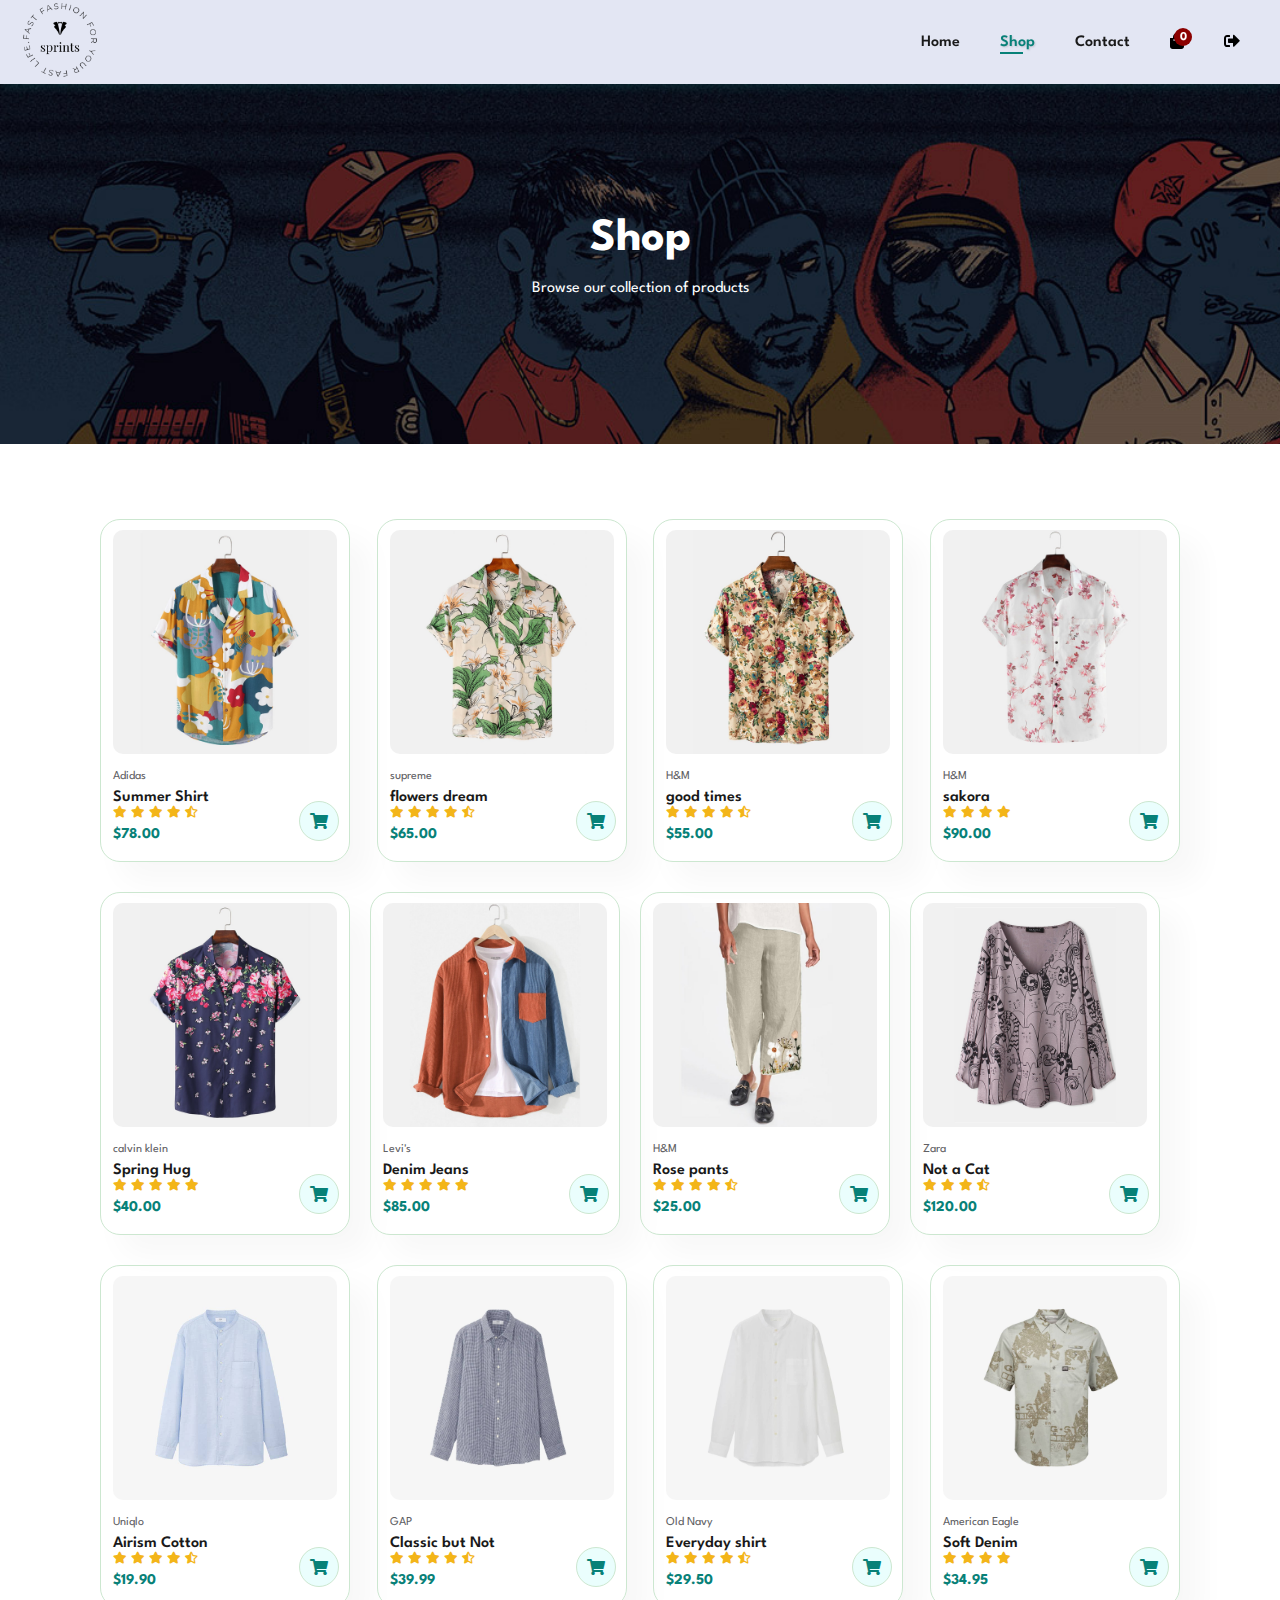
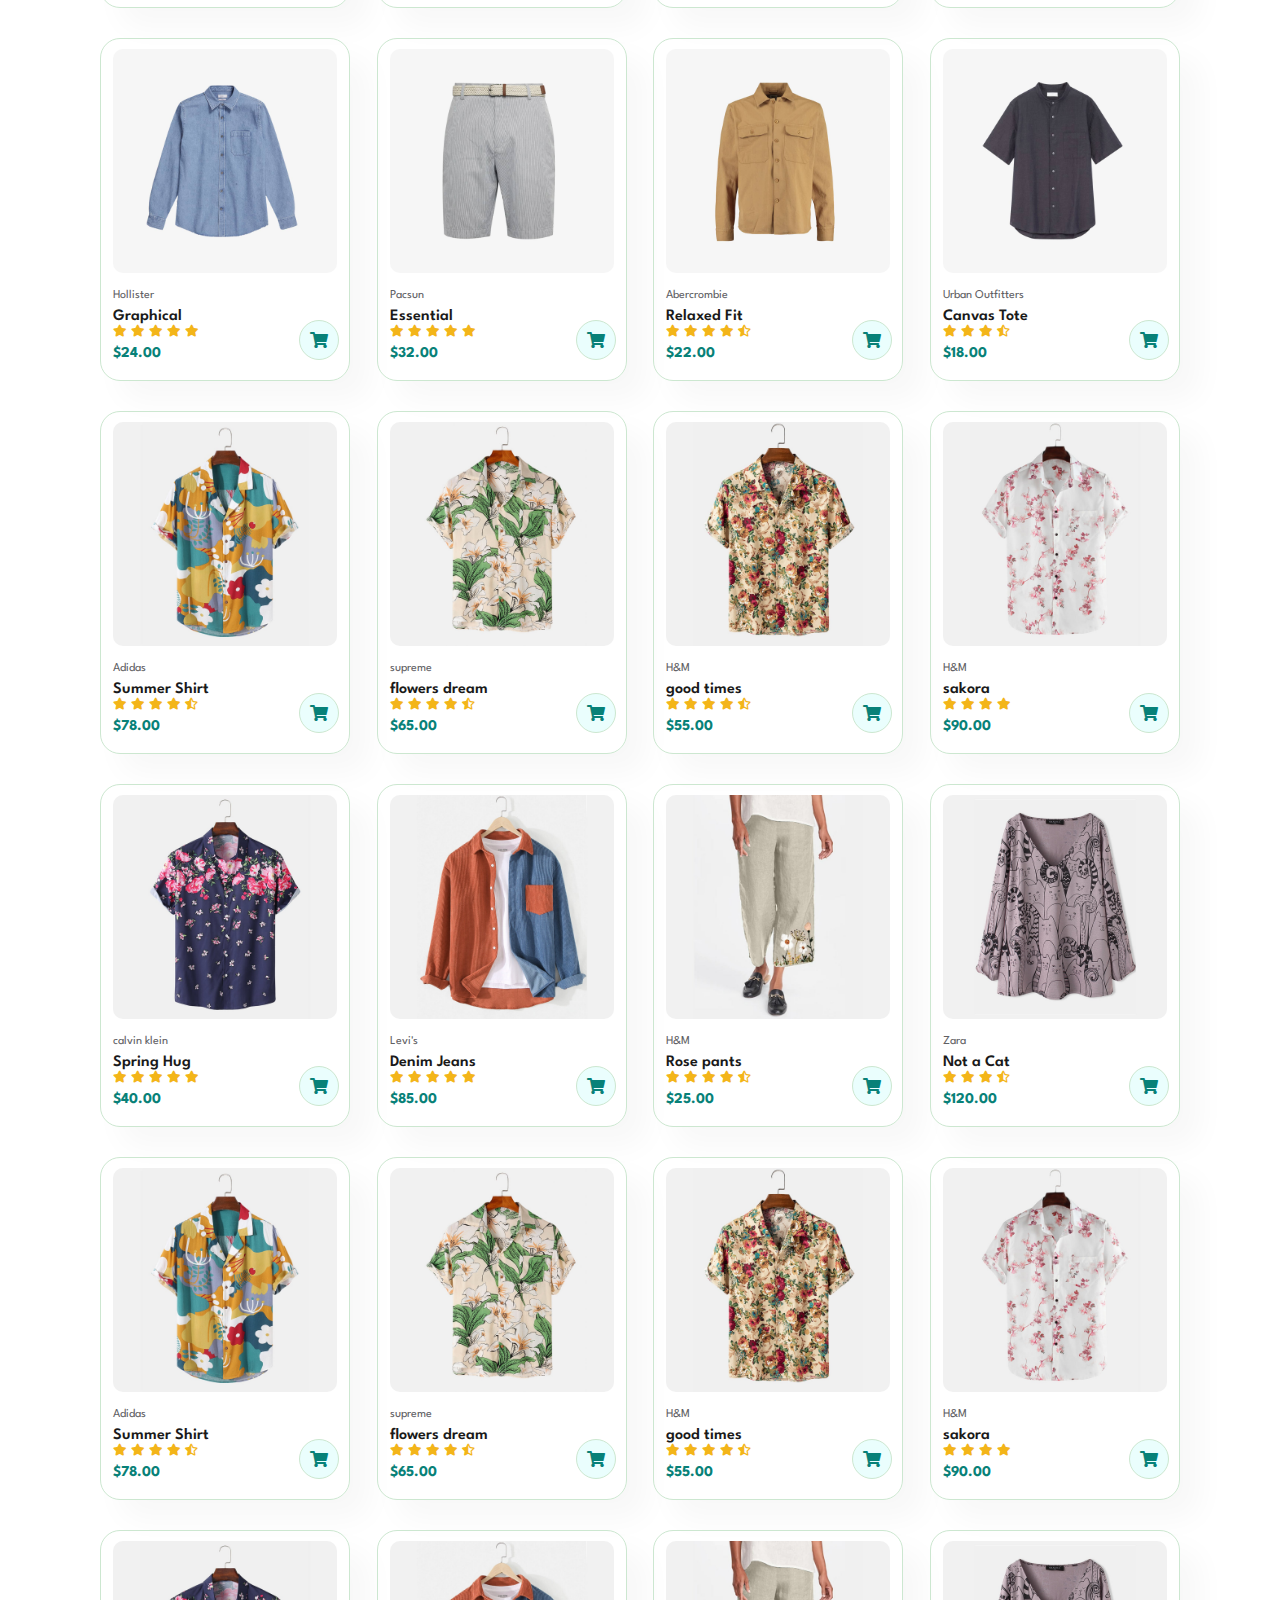
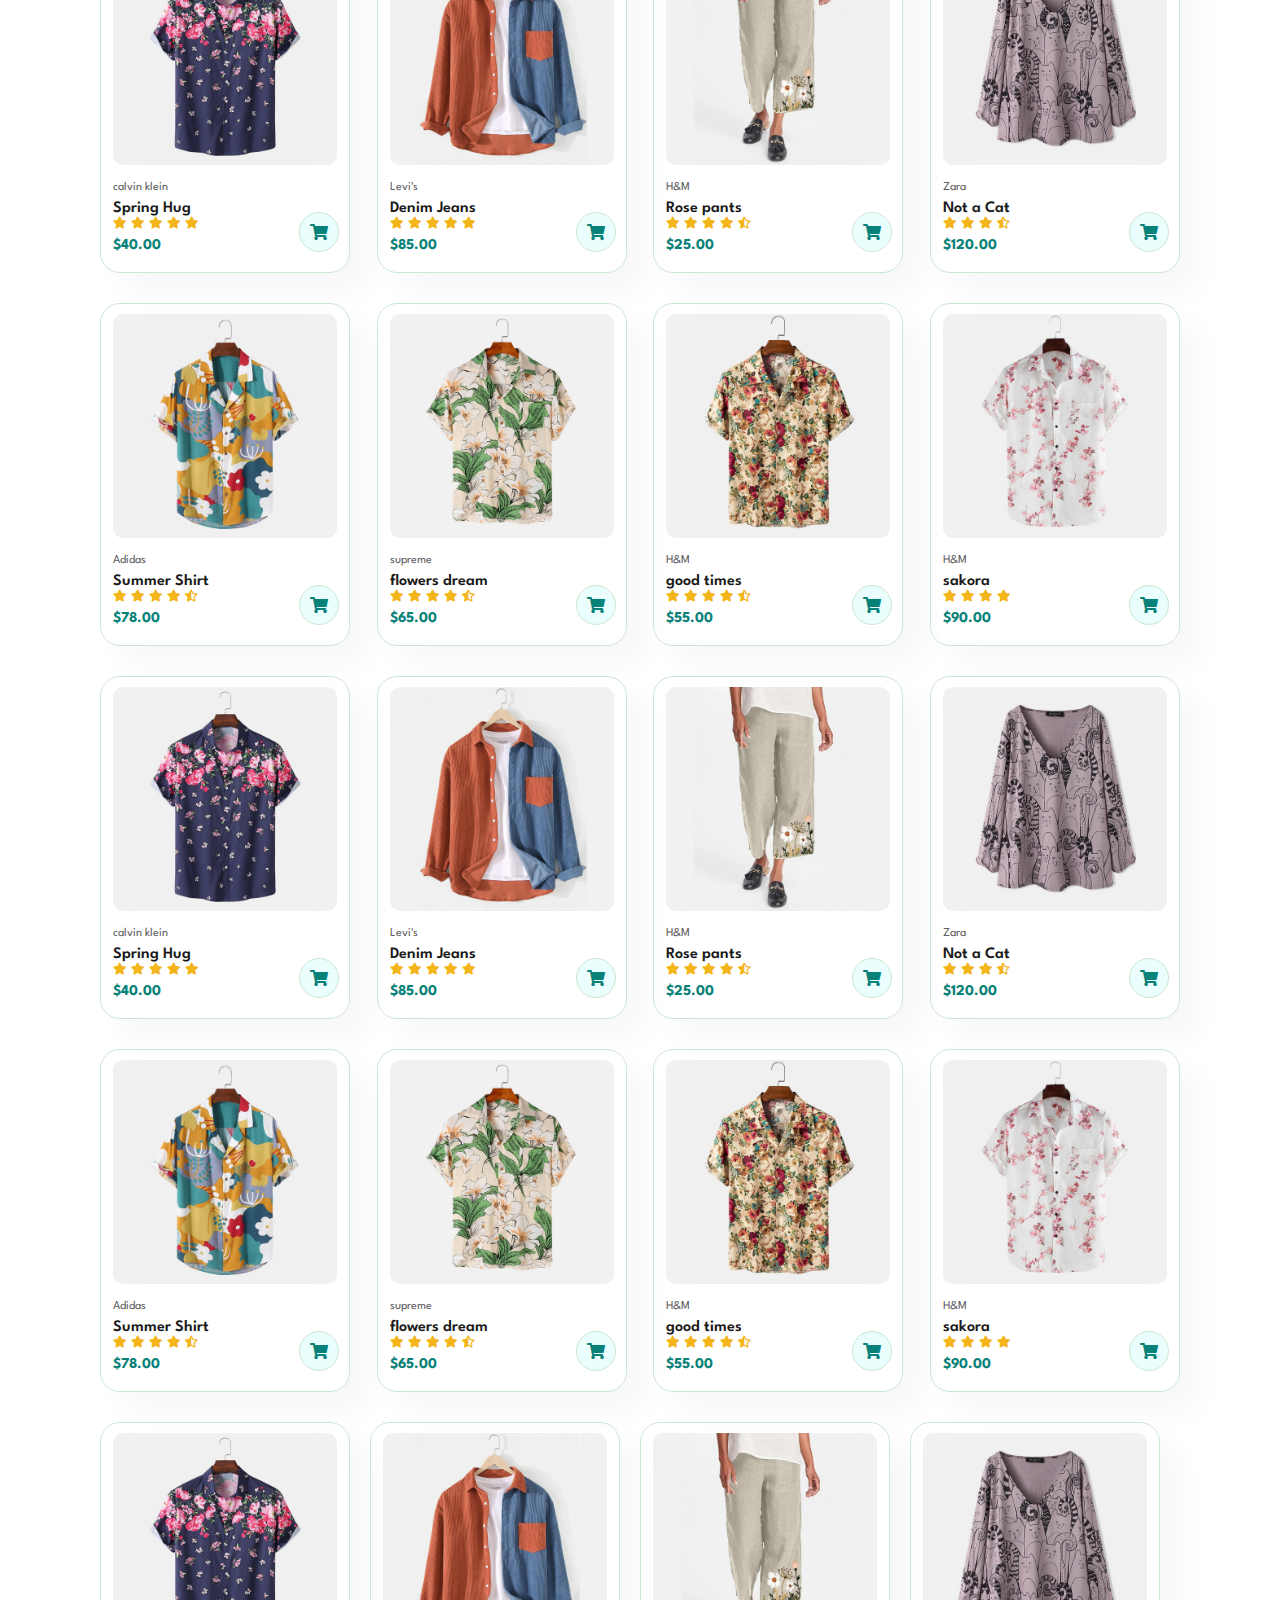
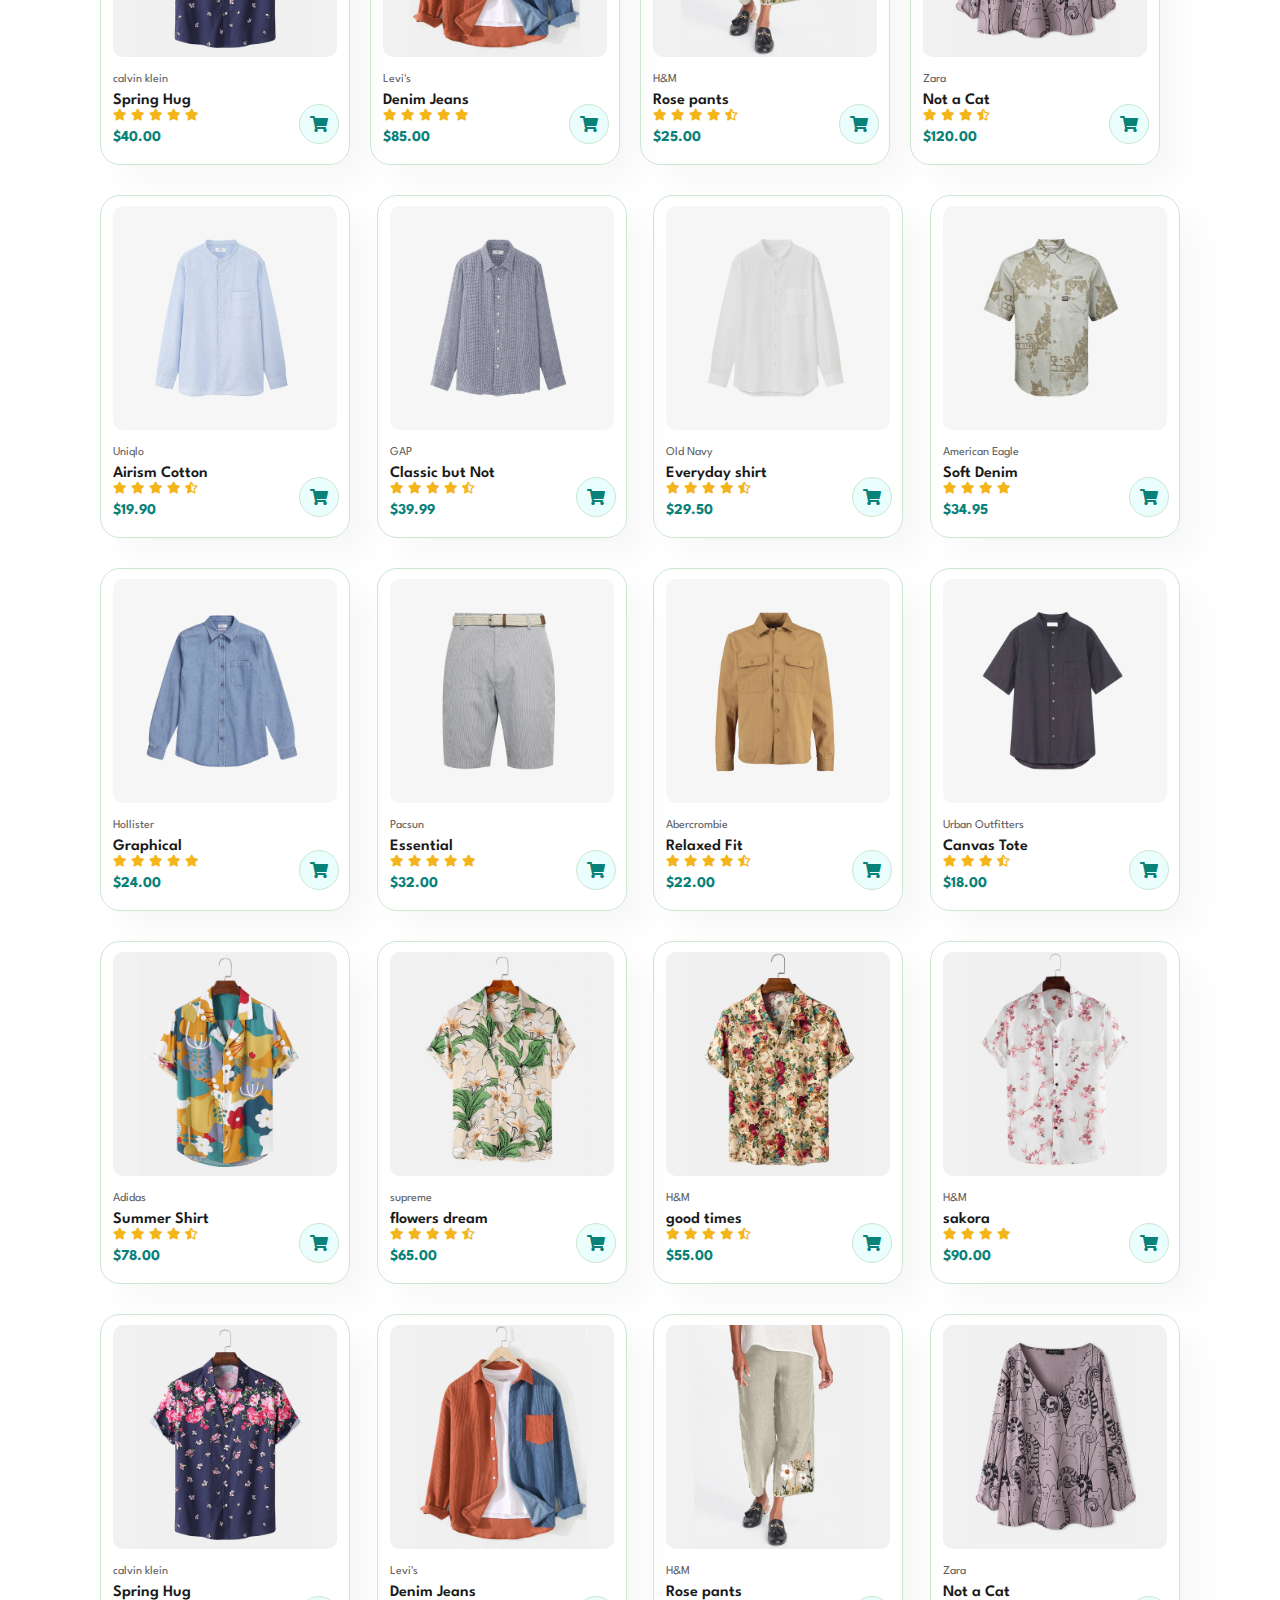
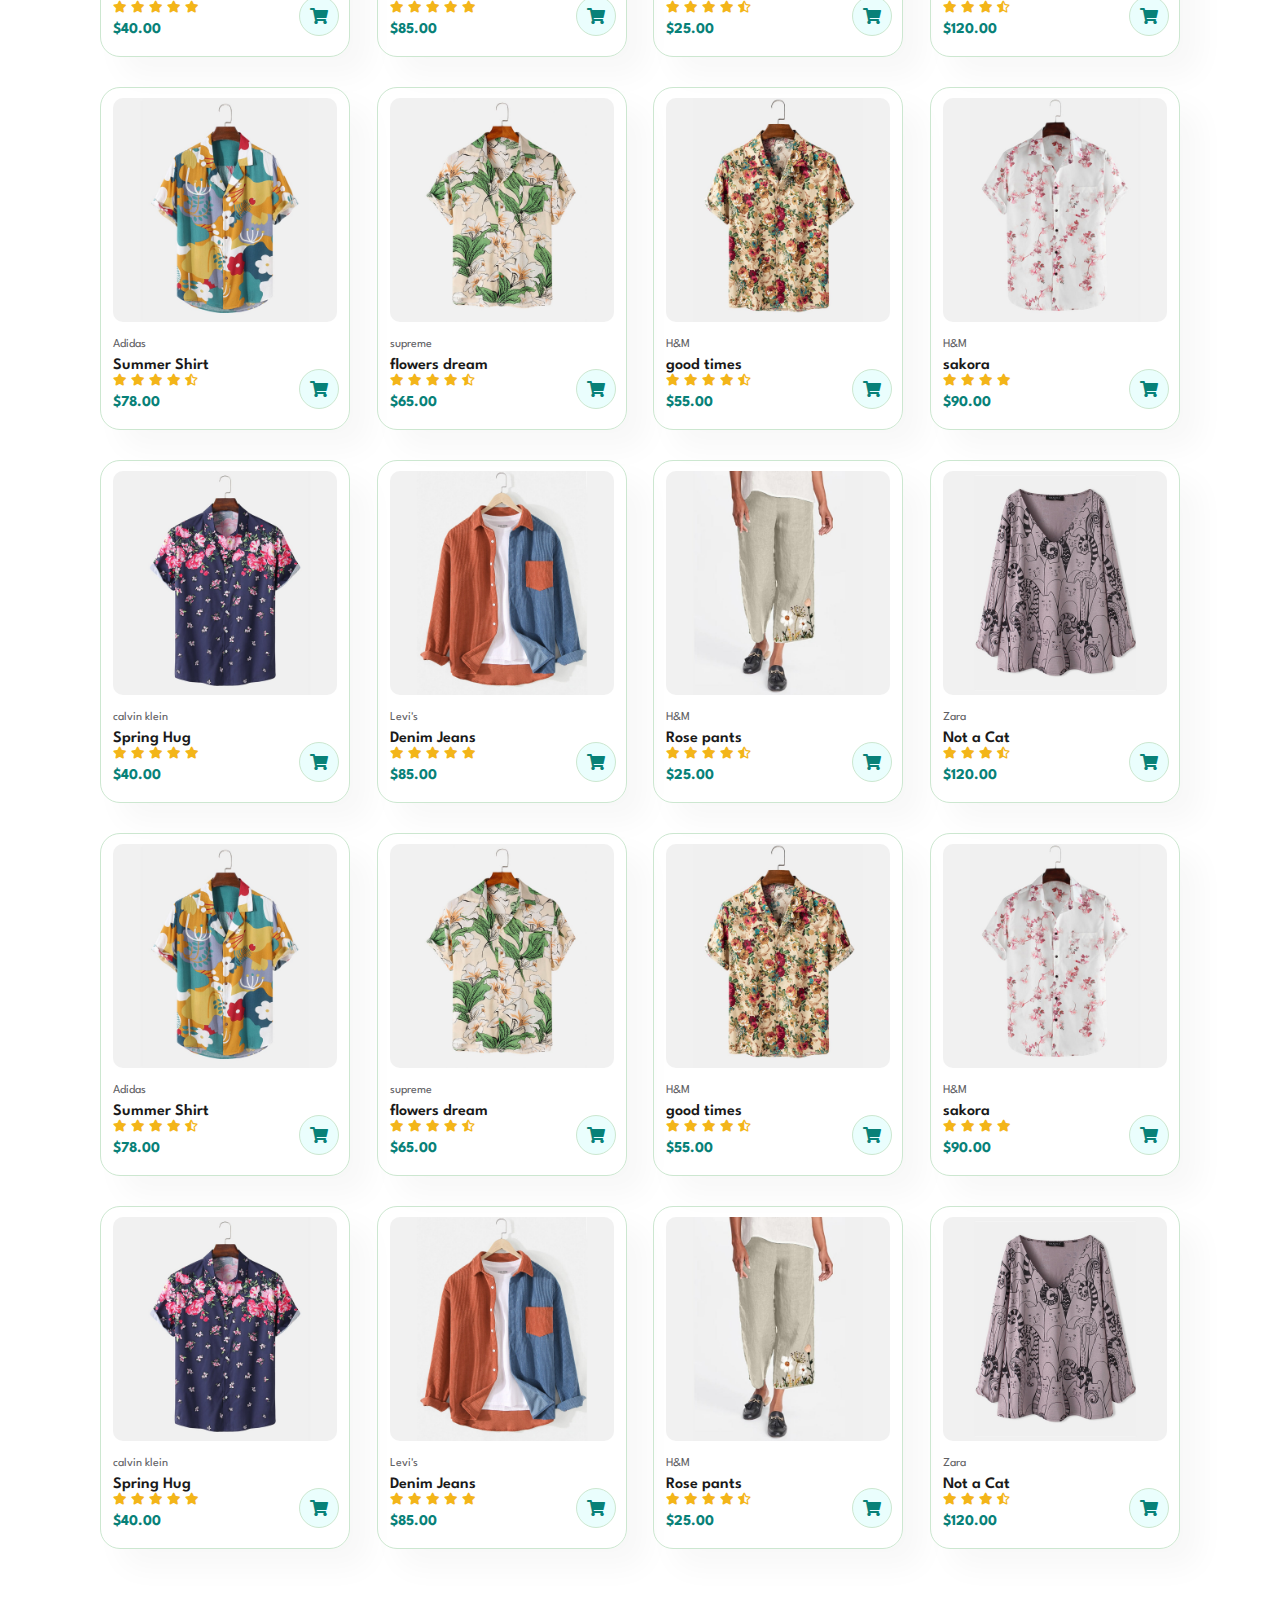
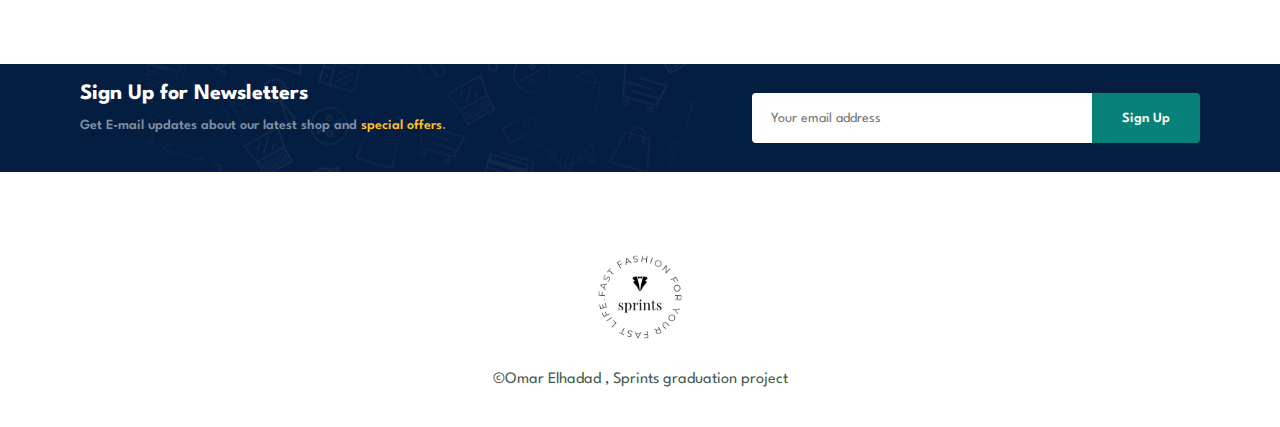
<file: html/shop.html>
<!DOCTYPE html>
<html lang="en">
<head>
    <meta charset="UTF-8">
    <meta name="viewport" content="width=device-width, initial-scale=1.0">
    <link rel="stylesheet" href="https://use.fontawesome.com/releases/v5.15.4/css/all.css"/>
    <title>Shop - e-commerce</title>
    <link rel="stylesheet" href="../style.css">
</head>
<body>
    <section id="header">
        <a href="home.html" style="float: right;"> <img src="../img/logo.png" alt="logo" class="logo " style="width: 80px;"> </a>
        <div>
            <ul id="navbar">
                <li><a href="home.html">Home</a></li>
                <li><a class="active" href="#">Shop</a></li>
                <li><a href="contact.html">Contact</a></li>
                <li><a href="cart.html" class="cart-link"><i class="fas fa-shopping-bag" style="color: black;"></i><span id="cart-count" class="cart-counter">0</span></a></li>
                <li><a href="#" id="logout"><i class="fas fa-sign-out-alt" style="color: black;"></i></a></li>
            </ul>
        </div>
    </section>

    <!-- Page Header -->
    <section id="page-header">
        <h2>Shop</h2>
        <p>Browse our collection of products</p>
    </section>

    <!-- Products Section -->
    <section id="product1" class="section-p1">
        <div class="pro-container">
            <div class="pro" >
                <img src="../img/products/f1.jpg" alt="product 1">
                <div class="des">
                    <span>Adidas</span>
                    <h5>Summer Shirt</h5>
                    <div class="star">
                        <i class="fas fa-star"></i>
                        <i class="fas fa-star"></i>
                        <i class="fas fa-star"></i>
                        <i class="fas fa-star"></i>
                        <i class="fas fa-star-half-alt"></i>
                    </div>
                    <h4>$78.00</h4>
                </div>
                <a href="#"><i class="fas fa-shopping-cart cart " style="color: #088178;"></i></a>
            </div>
    
            <div class="pro" >
                <img src="../img/products/f2.jpg" alt="product 2">
                <div class="des">
                <span>supreme</span>
                <h5>flowers dream</h5>
                <div class="star">
                    <i class="fas fa-star"></i>
                    <i class="fas fa-star"></i>
                    <i class="fas fa-star"></i>
                    <i class="fas fa-star"></i>
                    <i class="fas fa-star-half-alt"></i>
                </div>
                <h4>$65.00</h4>
                </div>
                <a href="#"><i class="fas fa-shopping-cart cart " style="color: #088178;"></i></a>
            </div>
    
            <div class="pro" >
                <img src="../img/products/f3.jpg" alt="product 3">
                <div class="des">
                <span>H&M</span>
                <h5>good times</h5>
                <div class="star">
                    <i class="fas fa-star"></i>
                    <i class="fas fa-star"></i>
                    <i class="fas fa-star"></i>
                    <i class="fas fa-star"></i>
                    <i class="fas fa-star-half-alt"></i>
                </div>
                <h4>$55.00</h4>
                </div>
                <a href="#"><i class="fas fa-shopping-cart cart " style="color: #088178;"></i></a>
            </div>
    
            <div class="pro" >
                <img src="../img/products/f4.jpg" alt="product 4">
                <div class="des">
                <span>H&M</span>
                <h5>sakora</h5>
                <div class="star">
                    <i class="fas fa-star"></i>
                    <i class="fas fa-star"></i>
                    <i class="fas fa-star"></i>
                    <i class="fas fa-star"></i>
                </div>
                <h4>$90.00</h4>
                </div>
                <a href="#"><i class="fas fa-shopping-cart cart " style="color: #088178;"></i></a>
            </div>
    
            <div class="pro" >
                <img src="../img/products/f5.jpg" alt="product 5">
                <div class="des">
                <span>calvin klein</span>
                <h5>Spring Hug</h5>
                <div class="star">
                    <i class="fas fa-star"></i>
                    <i class="fas fa-star"></i>
                    <i class="fas fa-star"></i>
                    <i class="fas fa-star"></i>
                    <i class="fas fa-star"></i>
                </div>
                <h4>$40.00</h4>
                </div>
                <a href="#"><i class="fas fa-shopping-cart cart " style="color: #088178;"></i></a>
            </div>
    
            <div class="pro" >
                <img src="../img/products/f6.jpg" alt="product 6">
                <div class="des">
                <span>Levi's</span>
                <h5>Denim Jeans</h5>
                <div class="star">
                    <i class="fas fa-star"></i>
                    <i class="fas fa-star"></i>
                    <i class="fas fa-star"></i>
                    <i class="fas fa-star"></i>
                    <i class="fas fa-star"></i>
                </div>
                <h4>$85.00</h4>
                </div>
                <a href="#"><i class="fas fa-shopping-cart cart " style="color: #088178;"></i></a>
            </div>
    
            <div class="pro" >
                <img src="../img/products/f7.jpg" alt="product 7">
                <div class="des">
                <span>H&M</span>
                <h5>Rose pants</h5>
                <div class="star">
                    <i class="fas fa-star"></i>
                    <i class="fas fa-star"></i>
                    <i class="fas fa-star"></i>
                    <i class="fas fa-star"></i>
                    <i class="fas fa-star-half-alt"></i>
                </div>
                <h4>$25.00</h4>
                </div>
                <a href="#"><i class="fas fa-shopping-cart cart " style="color: #088178;"></i></a>
            </div>
    
            <div class="pro" >
                <img src="../img/products/f8.jpg" alt="product 8">
                <div class="des">
                <span>Zara</span>
                <h5>Not a Cat</h5>
                <div class="star">
                    <i class="fas fa-star"></i>
                    <i class="fas fa-star"></i>
                    <i class="fas fa-star"></i>
                    <i class="fas fa-star-half-alt"></i>
                </div>
                <h4>$120.00</h4>
                </div>
                <a href="#"><i class="fas fa-shopping-cart cart " style="color: #088178;"></i></a>
            </div>
            <br>
            <br>
            <div class="pro" >
                <img src="../img/products/n1.jpg" alt="product 1">
                <div class="des">
                    <span>Uniqlo</span>
                    <h5>Airism Cotton</h5>
                    <div class="star">
                        <i class="fas fa-star"></i>
                        <i class="fas fa-star"></i>
                        <i class="fas fa-star"></i>
                        <i class="fas fa-star"></i>
                        <i class="fas fa-star-half-alt"></i>
                    </div>
                    <h4>$19.90</h4>
                </div>
                <a href="#"><i class="fas fa-shopping-cart cart " style="color: #088178;"></i></a>
            </div>
    
            <div class="pro" >
                <img src="../img/products/n2.jpg" alt="product 2">
                <div class="des">
                <span>GAP</span>
                <h5>Classic but Not</h5>
                <div class="star">
                    <i class="fas fa-star"></i>
                    <i class="fas fa-star"></i>
                    <i class="fas fa-star"></i>
                    <i class="fas fa-star"></i>
                    <i class="fas fa-star-half-alt"></i>
                </div>
                <h4>$39.99</h4>
                </div>
                <a href="#"><i class="fas fa-shopping-cart cart " style="color: #088178;"></i></a>
            </div>
    
            <div class="pro" >
                <img src="../img/products/n3.jpg" alt="product 3">
                <div class="des">
                <span>Old Navy</span>
                <h5>Everyday shirt</h5>
                <div class="star">
                    <i class="fas fa-star"></i>
                    <i class="fas fa-star"></i>
                    <i class="fas fa-star"></i>
                    <i class="fas fa-star"></i>
                    <i class="fas fa-star-half-alt"></i>
                </div>
                <h4>$29.50</h4>
                </div>
                <a href="#"><i class="fas fa-shopping-cart cart " style="color: #088178;"></i></a>
            </div>
    
            <div class="pro" >
                <img src="../img/products/n4.jpg" alt="product 4">
                <div class="des">
                <span>American Eagle</span>
                <h5>Soft Denim </h5>
                <div class="star">
                    <i class="fas fa-star"></i>
                    <i class="fas fa-star"></i>
                    <i class="fas fa-star"></i>
                    <i class="fas fa-star"></i>
                </div>
                <h4>$34.95</h4>
                </div>
                <a href="#"><i class="fas fa-shopping-cart cart " style="color: #088178;"></i></a>
            </div>
    
            <div class="pro" >
                <img src="../img/products/n5.jpg" alt="product 5">
                <div class="des">
                <span>Hollister</span>
                <h5>Graphical</h5>
                <div class="star">
                    <i class="fas fa-star"></i>
                    <i class="fas fa-star"></i>
                    <i class="fas fa-star"></i>
                    <i class="fas fa-star"></i>
                    <i class="fas fa-star"></i>
                </div>
                <h4>$24.00</h4>
                </div>
                <a href="#"><i class="fas fa-shopping-cart cart " style="color: #088178;"></i></a>
            </div>
    
            <div class="pro" >
                <img src="../img/products/n6.jpg" alt="product 6">
                <div class="des">
                <span>Pacsun</span>
                <h5>Essential</h5>
                <div class="star">
                    <i class="fas fa-star"></i>
                    <i class="fas fa-star"></i>
                    <i class="fas fa-star"></i>
                    <i class="fas fa-star"></i>
                    <i class="fas fa-star"></i>
                </div>
                <h4>$32.00</h4>
                </div>
                <a href="#"><i class="fas fa-shopping-cart cart " style="color: #088178;"></i></a>
            </div>
    
            <div class="pro" >
                <img src="../img/products/n7.jpg" alt="product 7">
                <div class="des">
                <span>Abercrombie</span>
                <h5>Relaxed Fit </h5>
                <div class="star">
                    <i class="fas fa-star"></i>
                    <i class="fas fa-star"></i>
                    <i class="fas fa-star"></i>
                    <i class="fas fa-star"></i>
                    <i class="fas fa-star-half-alt"></i>
                </div>
                <h4>$22.00</h4>
                </div>
                <a href="#"><i class="fas fa-shopping-cart cart " style="color: #088178;"></i></a>
            </div>
    
            <div class="pro" >
                <img src="../img/products/n8.jpg" alt="product 8">
                <div class="des">
                <span>Urban Outfitters</span>
                <h5>Canvas Tote</h5>
                <div class="star">
                    <i class="fas fa-star"></i>
                    <i class="fas fa-star"></i>
                    <i class="fas fa-star"></i>
                    <i class="fas fa-star-half-alt"></i>
                </div>
                <h4>$18.00</h4>
                </div>
                <a href="#"><i class="fas fa-shopping-cart cart " style="color: #088178;"></i></a>
            </div>  

            <div class="pro" >
                <img src="../img/products/f1.jpg" alt="product 1">
                <div class="des">
                    <span>Adidas</span>
                    <h5>Summer Shirt</h5>
                    <div class="star">
                        <i class="fas fa-star"></i>
                        <i class="fas fa-star"></i>
                        <i class="fas fa-star"></i>
                        <i class="fas fa-star"></i>
                        <i class="fas fa-star-half-alt"></i>
                    </div>
                    <h4>$78.00</h4>
                </div>
                <a href="#"><i class="fas fa-shopping-cart cart " style="color: #088178;"></i></a>
            </div>
    
            <div class="pro" >
                <img src="../img/products/f2.jpg" alt="product 2">
                <div class="des">
                <span>supreme</span>
                <h5>flowers dream</h5>
                <div class="star">
                    <i class="fas fa-star"></i>
                    <i class="fas fa-star"></i>
                    <i class="fas fa-star"></i>
                    <i class="fas fa-star"></i>
                    <i class="fas fa-star-half-alt"></i>
                </div>
                <h4>$65.00</h4>
                </div>
                <a href="#"><i class="fas fa-shopping-cart cart " style="color: #088178;"></i></a>
            </div>
    
            <div class="pro" >
                <img src="../img/products/f3.jpg" alt="product 3">
                <div class="des">
                <span>H&M</span>
                <h5>good times</h5>
                <div class="star">
                    <i class="fas fa-star"></i>
                    <i class="fas fa-star"></i>
                    <i class="fas fa-star"></i>
                    <i class="fas fa-star"></i>
                    <i class="fas fa-star-half-alt"></i>
                </div>
                <h4>$55.00</h4>
                </div>
                <a href="#"><i class="fas fa-shopping-cart cart " style="color: #088178;"></i></a>
            </div>
    
            <div class="pro" >
                <img src="../img/products/f4.jpg" alt="product 4">
                <div class="des">
                <span>H&M</span>
                <h5>sakora</h5>
                <div class="star">
                    <i class="fas fa-star"></i>
                    <i class="fas fa-star"></i>
                    <i class="fas fa-star"></i>
                    <i class="fas fa-star"></i>
                </div>
                <h4>$90.00</h4>
                </div>
                <a href="#"><i class="fas fa-shopping-cart cart " style="color: #088178;"></i></a>
            </div>
    
            <div class="pro" >
                <img src="../img/products/f5.jpg" alt="product 5">
                <div class="des">
                <span>calvin klein</span>
                <h5>Spring Hug</h5>
                <div class="star">
                    <i class="fas fa-star"></i>
                    <i class="fas fa-star"></i>
                    <i class="fas fa-star"></i>
                    <i class="fas fa-star"></i>
                    <i class="fas fa-star"></i>
                </div>
                <h4>$40.00</h4>
                </div>
                <a href="#"><i class="fas fa-shopping-cart cart " style="color: #088178;"></i></a>
            </div>
    
            <div class="pro" >
                <img src="../img/products/f6.jpg" alt="product 6">
                <div class="des">
                <span>Levi's</span>
                <h5>Denim Jeans</h5>
                <div class="star">
                    <i class="fas fa-star"></i>
                    <i class="fas fa-star"></i>
                    <i class="fas fa-star"></i>
                    <i class="fas fa-star"></i>
                    <i class="fas fa-star"></i>
                </div>
                <h4>$85.00</h4>
                </div>
                <a href="#"><i class="fas fa-shopping-cart cart " style="color: #088178;"></i></a>
            </div>
    
            <div class="pro" >
                <img src="../img/products/f7.jpg" alt="product 7">
                <div class="des">
                <span>H&M</span>
                <h5>Rose pants</h5>
                <div class="star">
                    <i class="fas fa-star"></i>
                    <i class="fas fa-star"></i>
                    <i class="fas fa-star"></i>
                    <i class="fas fa-star"></i>
                    <i class="fas fa-star-half-alt"></i>
                </div>
                <h4>$25.00</h4>
                </div>
                <a href="#"><i class="fas fa-shopping-cart cart " style="color: #088178;"></i></a>
            </div>
    
            <div class="pro" >
                <img src="../img/products/f8.jpg" alt="product 8">
                <div class="des">
                <span>Zara</span>
                <h5>Not a Cat</h5>
                <div class="star">
                    <i class="fas fa-star"></i>
                    <i class="fas fa-star"></i>
                    <i class="fas fa-star"></i>
                    <i class="fas fa-star-half-alt"></i>
                </div>
                <h4>$120.00</h4>
                </div>
                <a href="#"><i class="fas fa-shopping-cart cart " style="color: #088178;"></i></a>
            </div>  

            <div class="pro" >
                <img src="../img/products/f1.jpg" alt="product 1">
                <div class="des">
                    <span>Adidas</span>
                    <h5>Summer Shirt</h5>
                    <div class="star">
                        <i class="fas fa-star"></i>
                        <i class="fas fa-star"></i>
                        <i class="fas fa-star"></i>
                        <i class="fas fa-star"></i>
                        <i class="fas fa-star-half-alt"></i>
                    </div>
                    <h4>$78.00</h4>
                </div>
                <a href="#"><i class="fas fa-shopping-cart cart " style="color: #088178;"></i></a>
            </div>
    
            <div class="pro" >
                <img src="../img/products/f2.jpg" alt="product 2">
                <div class="des">
                <span>supreme</span>
                <h5>flowers dream</h5>
                <div class="star">
                    <i class="fas fa-star"></i>
                    <i class="fas fa-star"></i>
                    <i class="fas fa-star"></i>
                    <i class="fas fa-star"></i>
                    <i class="fas fa-star-half-alt"></i>
                </div>
                <h4>$65.00</h4>
                </div>
                <a href="#"><i class="fas fa-shopping-cart cart " style="color: #088178;"></i></a>
            </div>
    
            <div class="pro" >
                <img src="../img/products/f3.jpg" alt="product 3">
                <div class="des">
                <span>H&M</span>
                <h5>good times</h5>
                <div class="star">
                    <i class="fas fa-star"></i>
                    <i class="fas fa-star"></i>
                    <i class="fas fa-star"></i>
                    <i class="fas fa-star"></i>
                    <i class="fas fa-star-half-alt"></i>
                </div>
                <h4>$55.00</h4>
                </div>
                <a href="#"><i class="fas fa-shopping-cart cart " style="color: #088178;"></i></a>
            </div>
    
            <div class="pro" >
                <img src="../img/products/f4.jpg" alt="product 4">
                <div class="des">
                <span>H&M</span>
                <h5>sakora</h5>
                <div class="star">
                    <i class="fas fa-star"></i>
                    <i class="fas fa-star"></i>
                    <i class="fas fa-star"></i>
                    <i class="fas fa-star"></i>
                </div>
                <h4>$90.00</h4>
                </div>
                <a href="#"><i class="fas fa-shopping-cart cart " style="color: #088178;"></i></a>
            </div>
    
            <div class="pro" >
                <img src="../img/products/f5.jpg" alt="product 5">
                <div class="des">
                <span>calvin klein</span>
                <h5>Spring Hug</h5>
                <div class="star">
                    <i class="fas fa-star"></i>
                    <i class="fas fa-star"></i>
                    <i class="fas fa-star"></i>
                    <i class="fas fa-star"></i>
                    <i class="fas fa-star"></i>
                </div>
                <h4>$40.00</h4>
                </div>
                <a href="#"><i class="fas fa-shopping-cart cart " style="color: #088178;"></i></a>
            </div>
    
            <div class="pro" >
                <img src="../img/products/f6.jpg" alt="product 6">
                <div class="des">
                <span>Levi's</span>
                <h5>Denim Jeans</h5>
                <div class="star">
                    <i class="fas fa-star"></i>
                    <i class="fas fa-star"></i>
                    <i class="fas fa-star"></i>
                    <i class="fas fa-star"></i>
                    <i class="fas fa-star"></i>
                </div>
                <h4>$85.00</h4>
                </div>
                <a href="#"><i class="fas fa-shopping-cart cart " style="color: #088178;"></i></a>
            </div>
    
            <div class="pro" >
                <img src="../img/products/f7.jpg" alt="product 7">
                <div class="des">
                <span>H&M</span>
                <h5>Rose pants</h5>
                <div class="star">
                    <i class="fas fa-star"></i>
                    <i class="fas fa-star"></i>
                    <i class="fas fa-star"></i>
                    <i class="fas fa-star"></i>
                    <i class="fas fa-star-half-alt"></i>
                </div>
                <h4>$25.00</h4>
                </div>
                <a href="#"><i class="fas fa-shopping-cart cart " style="color: #088178;"></i></a>
            </div>
    
            <div class="pro" >
                <img src="../img/products/f8.jpg" alt="product 8">
                <div class="des">
                <span>Zara</span>
                <h5>Not a Cat</h5>
                <div class="star">
                    <i class="fas fa-star"></i>
                    <i class="fas fa-star"></i>
                    <i class="fas fa-star"></i>
                    <i class="fas fa-star-half-alt"></i>
                </div>
                <h4>$120.00</h4>
                </div>
                <a href="#"><i class="fas fa-shopping-cart cart " style="color: #088178;"></i></a>
            </div>  

            <div class="pro" >
                <img src="../img/products/f1.jpg" alt="product 1">
                <div class="des">
                    <span>Adidas</span>
                    <h5>Summer Shirt</h5>
                    <div class="star">
                        <i class="fas fa-star"></i>
                        <i class="fas fa-star"></i>
                        <i class="fas fa-star"></i>
                        <i class="fas fa-star"></i>
                        <i class="fas fa-star-half-alt"></i>
                    </div>
                    <h4>$78.00</h4>
                </div>
                <a href="#"><i class="fas fa-shopping-cart cart " style="color: #088178;"></i></a>
            </div>
    
            <div class="pro" >
                <img src="../img/products/f2.jpg" alt="product 2">
                <div class="des">
                <span>supreme</span>
                <h5>flowers dream</h5>
                <div class="star">
                    <i class="fas fa-star"></i>
                    <i class="fas fa-star"></i>
                    <i class="fas fa-star"></i>
                    <i class="fas fa-star"></i>
                    <i class="fas fa-star-half-alt"></i>
                </div>
                <h4>$65.00</h4>
                </div>
                <a href="#"><i class="fas fa-shopping-cart cart " style="color: #088178;"></i></a>
            </div>
    
            <div class="pro" >
                <img src="../img/products/f3.jpg" alt="product 3">
                <div class="des">
                <span>H&M</span>
                <h5>good times</h5>
                <div class="star">
                    <i class="fas fa-star"></i>
                    <i class="fas fa-star"></i>
                    <i class="fas fa-star"></i>
                    <i class="fas fa-star"></i>
                    <i class="fas fa-star-half-alt"></i>
                </div>
                <h4>$55.00</h4>
                </div>
                <a href="#"><i class="fas fa-shopping-cart cart " style="color: #088178;"></i></a>
            </div>
    
            <div class="pro" >
                <img src="../img/products/f4.jpg" alt="product 4">
                <div class="des">
                <span>H&M</span>
                <h5>sakora</h5>
                <div class="star">
                    <i class="fas fa-star"></i>
                    <i class="fas fa-star"></i>
                    <i class="fas fa-star"></i>
                    <i class="fas fa-star"></i>
                </div>
                <h4>$90.00</h4>
                </div>
                <a href="#"><i class="fas fa-shopping-cart cart " style="color: #088178;"></i></a>
            </div>
    
            <div class="pro" >
                <img src="../img/products/f5.jpg" alt="product 5">
                <div class="des">
                <span>calvin klein</span>
                <h5>Spring Hug</h5>
                <div class="star">
                    <i class="fas fa-star"></i>
                    <i class="fas fa-star"></i>
                    <i class="fas fa-star"></i>
                    <i class="fas fa-star"></i>
                    <i class="fas fa-star"></i>
                </div>
                <h4>$40.00</h4>
                </div>
                <a href="#"><i class="fas fa-shopping-cart cart " style="color: #088178;"></i></a>
            </div>
    
            <div class="pro" >
                <img src="../img/products/f6.jpg" alt="product 6">
                <div class="des">
                <span>Levi's</span>
                <h5>Denim Jeans</h5>
                <div class="star">
                    <i class="fas fa-star"></i>
                    <i class="fas fa-star"></i>
                    <i class="fas fa-star"></i>
                    <i class="fas fa-star"></i>
                    <i class="fas fa-star"></i>
                </div>
                <h4>$85.00</h4>
                </div>
                <a href="#"><i class="fas fa-shopping-cart cart " style="color: #088178;"></i></a>
            </div>
    
            <div class="pro" >
                <img src="../img/products/f7.jpg" alt="product 7">
                <div class="des">
                <span>H&M</span>
                <h5>Rose pants</h5>
                <div class="star">
                    <i class="fas fa-star"></i>
                    <i class="fas fa-star"></i>
                    <i class="fas fa-star"></i>
                    <i class="fas fa-star"></i>
                    <i class="fas fa-star-half-alt"></i>
                </div>
                <h4>$25.00</h4>
                </div>
                <a href="#"><i class="fas fa-shopping-cart cart " style="color: #088178;"></i></a>
            </div>
    
            <div class="pro" >
                <img src="../img/products/f8.jpg" alt="product 8">
                <div class="des">
                <span>Zara</span>
                <h5>Not a Cat</h5>
                <div class="star">
                    <i class="fas fa-star"></i>
                    <i class="fas fa-star"></i>
                    <i class="fas fa-star"></i>
                    <i class="fas fa-star-half-alt"></i>
                </div>
                <h4>$120.00</h4>
                </div>
                <a href="#"><i class="fas fa-shopping-cart cart " style="color: #088178;"></i></a>
            </div>  
            <div class="pro" >
                <img src="../img/products/f1.jpg" alt="product 1">
                <div class="des">
                    <span>Adidas</span>
                    <h5>Summer Shirt</h5>
                    <div class="star">
                        <i class="fas fa-star"></i>
                        <i class="fas fa-star"></i>
                        <i class="fas fa-star"></i>
                        <i class="fas fa-star"></i>
                        <i class="fas fa-star-half-alt"></i>
                    </div>
                    <h4>$78.00</h4>
                </div>
                <a href="#"><i class="fas fa-shopping-cart cart " style="color: #088178;"></i></a>
            </div>
    
            <div class="pro" >
                <img src="../img/products/f2.jpg" alt="product 2">
                <div class="des">
                <span>supreme</span>
                <h5>flowers dream</h5>
                <div class="star">
                    <i class="fas fa-star"></i>
                    <i class="fas fa-star"></i>
                    <i class="fas fa-star"></i>
                    <i class="fas fa-star"></i>
                    <i class="fas fa-star-half-alt"></i>
                </div>
                <h4>$65.00</h4>
                </div>
                <a href="#"><i class="fas fa-shopping-cart cart " style="color: #088178;"></i></a>
            </div>
    
            <div class="pro" >
                <img src="../img/products/f3.jpg" alt="product 3">
                <div class="des">
                <span>H&M</span>
                <h5>good times</h5>
                <div class="star">
                    <i class="fas fa-star"></i>
                    <i class="fas fa-star"></i>
                    <i class="fas fa-star"></i>
                    <i class="fas fa-star"></i>
                    <i class="fas fa-star-half-alt"></i>
                </div>
                <h4>$55.00</h4>
                </div>
                <a href="#"><i class="fas fa-shopping-cart cart " style="color: #088178;"></i></a>
            </div>
    
            <div class="pro" >
                <img src="../img/products/f4.jpg" alt="product 4">
                <div class="des">
                <span>H&M</span>
                <h5>sakora</h5>
                <div class="star">
                    <i class="fas fa-star"></i>
                    <i class="fas fa-star"></i>
                    <i class="fas fa-star"></i>
                    <i class="fas fa-star"></i>
                </div>
                <h4>$90.00</h4>
                </div>
                <a href="#"><i class="fas fa-shopping-cart cart " style="color: #088178;"></i></a>
            </div>
    
            <div class="pro" >
                <img src="../img/products/f5.jpg" alt="product 5">
                <div class="des">
                <span>calvin klein</span>
                <h5>Spring Hug</h5>
                <div class="star">
                    <i class="fas fa-star"></i>
                    <i class="fas fa-star"></i>
                    <i class="fas fa-star"></i>
                    <i class="fas fa-star"></i>
                    <i class="fas fa-star"></i>
                </div>
                <h4>$40.00</h4>
                </div>
                <a href="#"><i class="fas fa-shopping-cart cart " style="color: #088178;"></i></a>
            </div>
    
            <div class="pro" >
                <img src="../img/products/f6.jpg" alt="product 6">
                <div class="des">
                <span>Levi's</span>
                <h5>Denim Jeans</h5>
                <div class="star">
                    <i class="fas fa-star"></i>
                    <i class="fas fa-star"></i>
                    <i class="fas fa-star"></i>
                    <i class="fas fa-star"></i>
                    <i class="fas fa-star"></i>
                </div>
                <h4>$85.00</h4>
                </div>
                <a href="#"><i class="fas fa-shopping-cart cart " style="color: #088178;"></i></a>
            </div>
    
            <div class="pro" >
                <img src="../img/products/f7.jpg" alt="product 7">
                <div class="des">
                <span>H&M</span>
                <h5>Rose pants</h5>
                <div class="star">
                    <i class="fas fa-star"></i>
                    <i class="fas fa-star"></i>
                    <i class="fas fa-star"></i>
                    <i class="fas fa-star"></i>
                    <i class="fas fa-star-half-alt"></i>
                </div>
                <h4>$25.00</h4>
                </div>
                <a href="#"><i class="fas fa-shopping-cart cart " style="color: #088178;"></i></a>
            </div>
    
            <div class="pro" >
                <img src="../img/products/f8.jpg" alt="product 8">
                <div class="des">
                <span>Zara</span>
                <h5>Not a Cat</h5>
                <div class="star">
                    <i class="fas fa-star"></i>
                    <i class="fas fa-star"></i>
                    <i class="fas fa-star"></i>
                    <i class="fas fa-star-half-alt"></i>
                </div>
                <h4>$120.00</h4>
                </div>
                <a href="#"><i class="fas fa-shopping-cart cart " style="color: #088178;"></i></a>
            </div>
            <br>
            <br>
            <div class="pro" >
                <img src="../img/products/n1.jpg" alt="product 1">
                <div class="des">
                    <span>Uniqlo</span>
                    <h5>Airism Cotton</h5>
                    <div class="star">
                        <i class="fas fa-star"></i>
                        <i class="fas fa-star"></i>
                        <i class="fas fa-star"></i>
                        <i class="fas fa-star"></i>
                        <i class="fas fa-star-half-alt"></i>
                    </div>
                    <h4>$19.90</h4>
                </div>
                <a href="#"><i class="fas fa-shopping-cart cart " style="color: #088178;"></i></a>
            </div>
    
            <div class="pro" >
                <img src="../img/products/n2.jpg" alt="product 2">
                <div class="des">
                <span>GAP</span>
                <h5>Classic but Not</h5>
                <div class="star">
                    <i class="fas fa-star"></i>
                    <i class="fas fa-star"></i>
                    <i class="fas fa-star"></i>
                    <i class="fas fa-star"></i>
                    <i class="fas fa-star-half-alt"></i>
                </div>
                <h4>$39.99</h4>
                </div>
                <a href="#"><i class="fas fa-shopping-cart cart " style="color: #088178;"></i></a>
            </div>
    
            <div class="pro" >
                <img src="../img/products/n3.jpg" alt="product 3">
                <div class="des">
                <span>Old Navy</span>
                <h5>Everyday shirt</h5>
                <div class="star">
                    <i class="fas fa-star"></i>
                    <i class="fas fa-star"></i>
                    <i class="fas fa-star"></i>
                    <i class="fas fa-star"></i>
                    <i class="fas fa-star-half-alt"></i>
                </div>
                <h4>$29.50</h4>
                </div>
                <a href="#"><i class="fas fa-shopping-cart cart " style="color: #088178;"></i></a>
            </div>
    
            <div class="pro" >
                <img src="../img/products/n4.jpg" alt="product 4">
                <div class="des">
                <span>American Eagle</span>
                <h5>Soft Denim </h5>
                <div class="star">
                    <i class="fas fa-star"></i>
                    <i class="fas fa-star"></i>
                    <i class="fas fa-star"></i>
                    <i class="fas fa-star"></i>
                </div>
                <h4>$34.95</h4>
                </div>
                <a href="#"><i class="fas fa-shopping-cart cart " style="color: #088178;"></i></a>
            </div>
    
            <div class="pro" >
                <img src="../img/products/n5.jpg" alt="product 5">
                <div class="des">
                <span>Hollister</span>
                <h5>Graphical</h5>
                <div class="star">
                    <i class="fas fa-star"></i>
                    <i class="fas fa-star"></i>
                    <i class="fas fa-star"></i>
                    <i class="fas fa-star"></i>
                    <i class="fas fa-star"></i>
                </div>
                <h4>$24.00</h4>
                </div>
                <a href="#"><i class="fas fa-shopping-cart cart " style="color: #088178;"></i></a>
            </div>
    
            <div class="pro" >
                <img src="../img/products/n6.jpg" alt="product 6">
                <div class="des">
                <span>Pacsun</span>
                <h5>Essential</h5>
                <div class="star">
                    <i class="fas fa-star"></i>
                    <i class="fas fa-star"></i>
                    <i class="fas fa-star"></i>
                    <i class="fas fa-star"></i>
                    <i class="fas fa-star"></i>
                </div>
                <h4>$32.00</h4>
                </div>
                <a href="#"><i class="fas fa-shopping-cart cart " style="color: #088178;"></i></a>
            </div>
    
            <div class="pro" >
                <img src="../img/products/n7.jpg" alt="product 7">
                <div class="des">
                <span>Abercrombie</span>
                <h5>Relaxed Fit </h5>
                <div class="star">
                    <i class="fas fa-star"></i>
                    <i class="fas fa-star"></i>
                    <i class="fas fa-star"></i>
                    <i class="fas fa-star"></i>
                    <i class="fas fa-star-half-alt"></i>
                </div>
                <h4>$22.00</h4>
                </div>
                <a href="#"><i class="fas fa-shopping-cart cart " style="color: #088178;"></i></a>
            </div>
    
            <div class="pro" >
                <img src="../img/products/n8.jpg" alt="product 8">
                <div class="des">
                <span>Urban Outfitters</span>
                <h5>Canvas Tote</h5>
                <div class="star">
                    <i class="fas fa-star"></i>
                    <i class="fas fa-star"></i>
                    <i class="fas fa-star"></i>
                    <i class="fas fa-star-half-alt"></i>
                </div>
                <h4>$18.00</h4>
                </div>
                <a href="#"><i class="fas fa-shopping-cart cart " style="color: #088178;"></i></a>
            </div>  

            <div class="pro" >
                <img src="../img/products/f1.jpg" alt="product 1">
                <div class="des">
                    <span>Adidas</span>
                    <h5>Summer Shirt</h5>
                    <div class="star">
                        <i class="fas fa-star"></i>
                        <i class="fas fa-star"></i>
                        <i class="fas fa-star"></i>
                        <i class="fas fa-star"></i>
                        <i class="fas fa-star-half-alt"></i>
                    </div>
                    <h4>$78.00</h4>
                </div>
                <a href="#"><i class="fas fa-shopping-cart cart " style="color: #088178;"></i></a>
            </div>
    
            <div class="pro" >
                <img src="../img/products/f2.jpg" alt="product 2">
                <div class="des">
                <span>supreme</span>
                <h5>flowers dream</h5>
                <div class="star">
                    <i class="fas fa-star"></i>
                    <i class="fas fa-star"></i>
                    <i class="fas fa-star"></i>
                    <i class="fas fa-star"></i>
                    <i class="fas fa-star-half-alt"></i>
                </div>
                <h4>$65.00</h4>
                </div>
                <a href="#"><i class="fas fa-shopping-cart cart " style="color: #088178;"></i></a>
            </div>
    
            <div class="pro" >
                <img src="../img/products/f3.jpg" alt="product 3">
                <div class="des">
                <span>H&M</span>
                <h5>good times</h5>
                <div class="star">
                    <i class="fas fa-star"></i>
                    <i class="fas fa-star"></i>
                    <i class="fas fa-star"></i>
                    <i class="fas fa-star"></i>
                    <i class="fas fa-star-half-alt"></i>
                </div>
                <h4>$55.00</h4>
                </div>
                <a href="#"><i class="fas fa-shopping-cart cart " style="color: #088178;"></i></a>
            </div>
    
            <div class="pro" >
                <img src="../img/products/f4.jpg" alt="product 4">
                <div class="des">
                <span>H&M</span>
                <h5>sakora</h5>
                <div class="star">
                    <i class="fas fa-star"></i>
                    <i class="fas fa-star"></i>
                    <i class="fas fa-star"></i>
                    <i class="fas fa-star"></i>
                </div>
                <h4>$90.00</h4>
                </div>
                <a href="#"><i class="fas fa-shopping-cart cart " style="color: #088178;"></i></a>
            </div>
    
            <div class="pro" >
                <img src="../img/products/f5.jpg" alt="product 5">
                <div class="des">
                <span>calvin klein</span>
                <h5>Spring Hug</h5>
                <div class="star">
                    <i class="fas fa-star"></i>
                    <i class="fas fa-star"></i>
                    <i class="fas fa-star"></i>
                    <i class="fas fa-star"></i>
                    <i class="fas fa-star"></i>
                </div>
                <h4>$40.00</h4>
                </div>
                <a href="#"><i class="fas fa-shopping-cart cart " style="color: #088178;"></i></a>
            </div>
    
            <div class="pro" >
                <img src="../img/products/f6.jpg" alt="product 6">
                <div class="des">
                <span>Levi's</span>
                <h5>Denim Jeans</h5>
                <div class="star">
                    <i class="fas fa-star"></i>
                    <i class="fas fa-star"></i>
                    <i class="fas fa-star"></i>
                    <i class="fas fa-star"></i>
                    <i class="fas fa-star"></i>
                </div>
                <h4>$85.00</h4>
                </div>
                <a href="#"><i class="fas fa-shopping-cart cart " style="color: #088178;"></i></a>
            </div>
    
            <div class="pro" >
                <img src="../img/products/f7.jpg" alt="product 7">
                <div class="des">
                <span>H&M</span>
                <h5>Rose pants</h5>
                <div class="star">
                    <i class="fas fa-star"></i>
                    <i class="fas fa-star"></i>
                    <i class="fas fa-star"></i>
                    <i class="fas fa-star"></i>
                    <i class="fas fa-star-half-alt"></i>
                </div>
                <h4>$25.00</h4>
                </div>
                <a href="#"><i class="fas fa-shopping-cart cart " style="color: #088178;"></i></a>
            </div>
    
            <div class="pro" >
                <img src="../img/products/f8.jpg" alt="product 8">
                <div class="des">
                <span>Zara</span>
                <h5>Not a Cat</h5>
                <div class="star">
                    <i class="fas fa-star"></i>
                    <i class="fas fa-star"></i>
                    <i class="fas fa-star"></i>
                    <i class="fas fa-star-half-alt"></i>
                </div>
                <h4>$120.00</h4>
                </div>
                <a href="#"><i class="fas fa-shopping-cart cart " style="color: #088178;"></i></a>
            </div>  

            <div class="pro" >
                <img src="../img/products/f1.jpg" alt="product 1">
                <div class="des">
                    <span>Adidas</span>
                    <h5>Summer Shirt</h5>
                    <div class="star">
                        <i class="fas fa-star"></i>
                        <i class="fas fa-star"></i>
                        <i class="fas fa-star"></i>
                        <i class="fas fa-star"></i>
                        <i class="fas fa-star-half-alt"></i>
                    </div>
                    <h4>$78.00</h4>
                </div>
                <a href="#"><i class="fas fa-shopping-cart cart " style="color: #088178;"></i></a>
            </div>
    
            <div class="pro" >
                <img src="../img/products/f2.jpg" alt="product 2">
                <div class="des">
                <span>supreme</span>
                <h5>flowers dream</h5>
                <div class="star">
                    <i class="fas fa-star"></i>
                    <i class="fas fa-star"></i>
                    <i class="fas fa-star"></i>
                    <i class="fas fa-star"></i>
                    <i class="fas fa-star-half-alt"></i>
                </div>
                <h4>$65.00</h4>
                </div>
                <a href="#"><i class="fas fa-shopping-cart cart " style="color: #088178;"></i></a>
            </div>
    
            <div class="pro" >
                <img src="../img/products/f3.jpg" alt="product 3">
                <div class="des">
                <span>H&M</span>
                <h5>good times</h5>
                <div class="star">
                    <i class="fas fa-star"></i>
                    <i class="fas fa-star"></i>
                    <i class="fas fa-star"></i>
                    <i class="fas fa-star"></i>
                    <i class="fas fa-star-half-alt"></i>
                </div>
                <h4>$55.00</h4>
                </div>
                <a href="#"><i class="fas fa-shopping-cart cart " style="color: #088178;"></i></a>
            </div>
    
            <div class="pro" >
                <img src="../img/products/f4.jpg" alt="product 4">
                <div class="des">
                <span>H&M</span>
                <h5>sakora</h5>
                <div class="star">
                    <i class="fas fa-star"></i>
                    <i class="fas fa-star"></i>
                    <i class="fas fa-star"></i>
                    <i class="fas fa-star"></i>
                </div>
                <h4>$90.00</h4>
                </div>
                <a href="#"><i class="fas fa-shopping-cart cart " style="color: #088178;"></i></a>
            </div>
    
            <div class="pro" >
                <img src="../img/products/f5.jpg" alt="product 5">
                <div class="des">
                <span>calvin klein</span>
                <h5>Spring Hug</h5>
                <div class="star">
                    <i class="fas fa-star"></i>
                    <i class="fas fa-star"></i>
                    <i class="fas fa-star"></i>
                    <i class="fas fa-star"></i>
                    <i class="fas fa-star"></i>
                </div>
                <h4>$40.00</h4>
                </div>
                <a href="#"><i class="fas fa-shopping-cart cart " style="color: #088178;"></i></a>
            </div>
    
            <div class="pro" >
                <img src="../img/products/f6.jpg" alt="product 6">
                <div class="des">
                <span>Levi's</span>
                <h5>Denim Jeans</h5>
                <div class="star">
                    <i class="fas fa-star"></i>
                    <i class="fas fa-star"></i>
                    <i class="fas fa-star"></i>
                    <i class="fas fa-star"></i>
                    <i class="fas fa-star"></i>
                </div>
                <h4>$85.00</h4>
                </div>
                <a href="#"><i class="fas fa-shopping-cart cart " style="color: #088178;"></i></a>
            </div>
    
            <div class="pro" >
                <img src="../img/products/f7.jpg" alt="product 7">
                <div class="des">
                <span>H&M</span>
                <h5>Rose pants</h5>
                <div class="star">
                    <i class="fas fa-star"></i>
                    <i class="fas fa-star"></i>
                    <i class="fas fa-star"></i>
                    <i class="fas fa-star"></i>
                    <i class="fas fa-star-half-alt"></i>
                </div>
                <h4>$25.00</h4>
                </div>
                <a href="#"><i class="fas fa-shopping-cart cart " style="color: #088178;"></i></a>
            </div>
    
            <div class="pro" >
                <img src="../img/products/f8.jpg" alt="product 8">
                <div class="des">
                <span>Zara</span>
                <h5>Not a Cat</h5>
                <div class="star">
                    <i class="fas fa-star"></i>
                    <i class="fas fa-star"></i>
                    <i class="fas fa-star"></i>
                    <i class="fas fa-star-half-alt"></i>
                </div>
                <h4>$120.00</h4>
                </div>
                <a href="#"><i class="fas fa-shopping-cart cart " style="color: #088178;"></i></a>
            </div>  
            <div class="pro" >
                <img src="../img/products/f1.jpg" alt="product 1">
                <div class="des">
                    <span>Adidas</span>
                    <h5>Summer Shirt</h5>
                    <div class="star">
                        <i class="fas fa-star"></i>
                        <i class="fas fa-star"></i>
                        <i class="fas fa-star"></i>
                        <i class="fas fa-star"></i>
                        <i class="fas fa-star-half-alt"></i>
                    </div>
                    <h4>$78.00</h4>
                </div>
                <a href="#"><i class="fas fa-shopping-cart cart " style="color: #088178;"></i></a>
            </div>
    
            <div class="pro" >
                <img src="../img/products/f2.jpg" alt="product 2">
                <div class="des">
                <span>supreme</span>
                <h5>flowers dream</h5>
                <div class="star">
                    <i class="fas fa-star"></i>
                    <i class="fas fa-star"></i>
                    <i class="fas fa-star"></i>
                    <i class="fas fa-star"></i>
                    <i class="fas fa-star-half-alt"></i>
                </div>
                <h4>$65.00</h4>
                </div>
                <a href="#"><i class="fas fa-shopping-cart cart " style="color: #088178;"></i></a>
            </div>
    
            <div class="pro" >
                <img src="../img/products/f3.jpg" alt="product 3">
                <div class="des">
                <span>H&M</span>
                <h5>good times</h5>
                <div class="star">
                    <i class="fas fa-star"></i>
                    <i class="fas fa-star"></i>
                    <i class="fas fa-star"></i>
                    <i class="fas fa-star"></i>
                    <i class="fas fa-star-half-alt"></i>
                </div>
                <h4>$55.00</h4>
                </div>
                <a href="#"><i class="fas fa-shopping-cart cart " style="color: #088178;"></i></a>
            </div>
    
            <div class="pro" >
                <img src="../img/products/f4.jpg" alt="product 4">
                <div class="des">
                <span>H&M</span>
                <h5>sakora</h5>
                <div class="star">
                    <i class="fas fa-star"></i>
                    <i class="fas fa-star"></i>
                    <i class="fas fa-star"></i>
                    <i class="fas fa-star"></i>
                </div>
                <h4>$90.00</h4>
                </div>
                <a href="#"><i class="fas fa-shopping-cart cart " style="color: #088178;"></i></a>
            </div>
    
            <div class="pro" >
                <img src="../img/products/f5.jpg" alt="product 5">
                <div class="des">
                <span>calvin klein</span>
                <h5>Spring Hug</h5>
                <div class="star">
                    <i class="fas fa-star"></i>
                    <i class="fas fa-star"></i>
                    <i class="fas fa-star"></i>
                    <i class="fas fa-star"></i>
                    <i class="fas fa-star"></i>
                </div>
                <h4>$40.00</h4>
                </div>
                <a href="#"><i class="fas fa-shopping-cart cart " style="color: #088178;"></i></a>
            </div>
    
            <div class="pro" >
                <img src="../img/products/f6.jpg" alt="product 6">
                <div class="des">
                <span>Levi's</span>
                <h5>Denim Jeans</h5>
                <div class="star">
                    <i class="fas fa-star"></i>
                    <i class="fas fa-star"></i>
                    <i class="fas fa-star"></i>
                    <i class="fas fa-star"></i>
                    <i class="fas fa-star"></i>
                </div>
                <h4>$85.00</h4>
                </div>
                <a href="#"><i class="fas fa-shopping-cart cart " style="color: #088178;"></i></a>
            </div>
    
            <div class="pro" >
                <img src="../img/products/f7.jpg" alt="product 7">
                <div class="des">
                <span>H&M</span>
                <h5>Rose pants</h5>
                <div class="star">
                    <i class="fas fa-star"></i>
                    <i class="fas fa-star"></i>
                    <i class="fas fa-star"></i>
                    <i class="fas fa-star"></i>
                    <i class="fas fa-star-half-alt"></i>
                </div>
                <h4>$25.00</h4>
                </div>
                <a href="#"><i class="fas fa-shopping-cart cart " style="color: #088178;"></i></a>
            </div>
    
            <div class="pro" >
                <img src="../img/products/f8.jpg" alt="product 8">
                <div class="des">
                <span>Zara</span>
                <h5>Not a Cat</h5>
                <div class="star">
                    <i class="fas fa-star"></i>
                    <i class="fas fa-star"></i>
                    <i class="fas fa-star"></i>
                    <i class="fas fa-star-half-alt"></i>
                </div>
                <h4>$120.00</h4>
                </div>
                <a href="#"><i class="fas fa-shopping-cart cart " style="color: #088178;"></i></a>
            </div>  
            
        </div>
    </section>

    <!-- Newsletter Section -->
    <section id="newsletter" class="section-p1 section-m1">
        <div class="newstext">
            <h4>Sign Up for Newsletters</h4>
            <p>Get E-mail updates about our latest shop and <span>special offers</span>.</p>
        </div>
        <div class="form">
            <input type="text" placeholder="Your email address">
            <button class="normal">Sign Up</button>
        </div>
    </section>

    <div class="copyright">
        <img class="logo" src="../img/logo.png" alt="logo sprints" height="90px">
        <p>&copy;Omar Elhadad , Sprints graduation project</p>
    </div>

    <script src="../JS/script.js"></script>
    <script src="../JS/cart.js"></script>
</body>
</html>
</file>
<file: style.css>
@import url('https://fonts.googleapis.com/css2?family=League+Spartan:wght@100..900&display=swap');
*{
    margin: 0;
    padding: 0;
    box-sizing: border-box;
    font-family: 'League Spartan', sans-serif;

}

h1{
    font-size: 50px;
    line-height: 64px;
    color: #222;
}

h2{
    font-size: 46px;
    line-height: 54px;
    color:#222;
}
h4{
    font-size: 20px;
    color:#222;
}

h6{
    font-weight: 700;
    font-size: 12px;
}

p{
    font-size: 16px;
    color: #465b52;
    margin: 15px 0 20px 0;
}

.section-p1{
    padding: 40px 80px;   
}

.section-m1{
    padding: 40px 0px;
}

button.normal{
    font-size: 14px;
    font-weight: 600;
    padding: 15px 30px;
    color: black;
    background-color:#fff ;
    border-radius: 4px;
    border: none;
    outline: none;
    transition: 0.2s;
    cursor: pointer;
}

button.white{
    font-size: 13px;
    font-weight: 600;
    padding: 11px 18px;
    color: #fff;
    background-color:transparent ;
    border: 1px solid #fff;
    outline: none;
    transition: 0.4s;
    cursor: pointer;
}
body{
    width: 100%;
}



/* header */

#header{
    display: flex;
    justify-content: space-between;
    align-items: center;
    padding: 0px 20px;
    background: #e3e6f3;
    box-shadow: 1px 3px 10px #0ba99f31;
    z-index: 999;
    position: sticky;
    top: 0;
    left: 0;
}

#navbar{
    display: flex;
    justify-content: center;
    align-items: center;
    padding: 20px 0px;  
}
#navbar li{
    list-style: none;
    padding: 0 20px;
    position: relative;
}

#navbar li a{
    text-decoration: none;
    color: #1a1a1a;
    font-size: 16px;
    font-weight: 600;
    transition: 0.3s ease;
}
#navbar li a:hover,
#navbar li a.active{
    color: #088178;
    text-shadow: 1px 1px 2px rgba(0,0,0,0.15);
}
#navbar li a.active::after,
#navbar li a:hover::after{
    content: '';
    width: 30%;
    height: 2px;
    background: #088178;
    position: absolute;
    bottom: -4px;
    left: 20px;
}

/* home page */

#hero{
    background-image: url("img/hero4.png");
    height: 90vh;
    width: 100%;
    background-size: cover;
    background-position: top 25% right 0; 
    padding: 0px 80px;
    display: flex;
    flex-direction: column;
    justify-content: center;
    align-items: flex-start;
}

#hero h4{
    padding-bottom: 15px;
}

#hero h1{
    color: #088178
}

#hero button{
    background-image: url("img/button.png");
    background-color: transparent;
    color: #088178;
    border: 0;
    padding: 14px 80px 14px 65px ;
    background-repeat: no-repeat;
    cursor: pointer;
    font-weight: 700;
    font-size: 15px;
}



/* features */

#feature{
    display: flex;
    justify-content: space-between;
    align-items: center;
    flex-wrap: wrap;

}

#feature .fe-box{
    width: 180px;
    text-align: center;
    padding: 25px 15px;
    box-shadow: 20px 20px 34px rgba(0, 0, 0, 0.03);
    border: 1px solid #cce7d0;
    border-radius: 4px;
    margin: 15px 0; ;
}

#feature .fe-box:hover{
    box-shadow: 10px 10px 54px rgba(70, 62, 221, 0.1);
    transition: all 0.3s ease;
}
#feature .fe-box h6{
    padding: 9px 8px 6px 8px;
    line-height: 1;
    border-radius: 4px;
    color: #088178;
    background-color: #fddde4;
    display: inline-block;
}

#feature .fe-box:nth-child(2) h6{
    background-color: #cdebbc;

}
#feature .fe-box:nth-child(3) h6{
    background-color: #d1e8f2;

}
#feature .fe-box:nth-child(4) h6{
    background-color: #cdd4f8;

}
#feature .fe-box:nth-child(4) h6{
    background-color: #f6dbf6;

}
#feature .fe-box:nth-child(6) h6{
    background-color: #fff2e5;

}

#feature .fe-box img{
    width: 100%;
    margin-bottom: 10px;
}



/* products */
#product1{
    text-align: center;
    
}
#product1 .pro-container{
    display: flex;
    justify-content: space-between;
    padding:20px ;
    flex-wrap: wrap;
}

#product1 .pro{
    width: 23%;
    min-width: 250px;
    padding: 10px 12px;
    border: 1px solid #cce7d0;
    border-radius: 20px;
    box-shadow: 20px 20px 30px rgba(0, 0, 0, 0.03);
    cursor: pointer;
    margin: 15px 0px;
    position: relative;
}
#product1 .pro:hover{
    box-shadow: 10px 10px 54px #08817940;
    transition: all 0.7s ease;
}
#product1 .pro img{
    width:100%;
    border-radius: 10px;
}
#product1 .pro .des{
    text-align: start;
    padding: 10px 0px;

}
#product1 .pro .des span{
    color: #606063;
    font-size: 12px;
}
#product1 .pro .des h5{
    padding-top:7px ;
    color: #1a1a1a  ;
    font-size: 16px;
    font-weight: 600;
}

#product1 .pro .des i{
    font-size: 12px;
    color: rgb(243,181,25);
}

#product1 .pro .des h4{
    padding-top: 7px;
    font-size: 15px;
    font-weight: 700;
    color: #088178;
}

#product1 .pro .cart{
    width: 40px;
    height: 40px;
    background-color: #20f5e718;
    display: flex;
    justify-content: center;
    align-items: center;
    border-radius: 50%;
    cursor: pointer;
    border: 1px solid #cce7d0;
    position: absolute;
    bottom: 20px;
    right: 10px;
}

#product1 .pro .cart:hover{
    background-color: #6bdad29b;
    transition: all 0.3s ease;
    box-shadow: 2px 2px 10px rgba(0, 0, 0, 0.1);
}


#banner{
    display: flex;
    flex-direction: column;
    justify-content: center;
    align-items: center;
    text-align: center;
    background-image: url("img/banner/b2.jpg");
    width: 100%;
    height: 40vh;
    background-size: cover;
    background-position: center;
}

#banner h4{
    color: #fff;
    font-size: 16px;
}
#banner h2{
    color: #fff;
    font-size: 30px;
    padding: 10px 0;
}
#banner h2 span{
    color: #ef3636;
}

#banner button:hover{
    background-color: #088178;
    color: #fff;
}

#sm-banner {
    display: flex;
    justify-content: space-between;
    flex-wrap: wrap;
}


#sm-banner .banner-box{
    display: flex;
    flex-direction: column;
    justify-content: center;
    align-items: flex-start;
    background-image: url("img/banner/b17.jpg");
    min-width: 620px;
    height: 50vh;
    background-size: cover;
    background-position: center;
    padding: 30px;
}

#sm-banner .banner-box2:nth-child(2){
    background-image: url("img/banner/b10.jpg");
}

#sm-banner h4{
    color: #fff;
    font-size: 20px;
    font-weight: 300;
}

#sm-banner h2{
    color: #fff;
    font-size: 28px;
    font-weight: 800;
}

#sm-banner span {
    color: #fff;
    font-size: 14px;
    font-weight: 500;
    padding-bottom: 15px;
}

#sm-banner .banner-box:hover{
    background-color: #088178;
    border: 1px solid #0ba59b;
    transition: all 0.3s ease;
}
#sm-banner .banner-box button:hover{
    background-color: #088178;
    color: #fff;
}

#banner3{
    display: flex;
    justify-content: space-between;
    flex-wrap: wrap;
    padding: 0px 80px;
}

#banner3 .banner-box{
    display: flex;
    flex-direction: column;
    justify-content: center;
    align-items: flex-start;
    background-image: url("img/banner/b7.jpg");
    min-width: 30%;
    height: 30vh;
    background-size: cover;
    background-position: center;
    padding: 20px;
    margin-bottom: 20px;
}

#banner3 h2{
    color:#fff;
    font-weight: 900;
    font-size: 25px;
}

#banner3 h3{
    color: rgb(236, 16, 16);
    font-size: 15px;
    font-weight: 800;
    text-shadow: 1px 1px 2px rgba(0,0,0,0.15);
}

#banner3 .banner-box2{
    background-image: url("img/banner/b4.jpg");
}
#banner3 .banner-box3{
    background-image: url("img/banner/b18.jpg");
}


#newsletter{
    display: flex;
    justify-content: space-between;
    align-items: center;
    flex-wrap: wrap;
    background-image: url("img/banner/b14.png");
    background-repeat: no-repeat;
    background-position: 20% 30%;
    background-color: #041e42;
    padding: 20px 80px;
    margin: 40px 0px;
}
#newsletter h4{
    font-size: 22px;
    font-weight: 700;
    color:#fff;
}

#newsletter p{
    font-size: 14px;
    font-weight: 600;
    color:#818ea0;
}
#newsletter p span{
    color:#ffbd27;
}
#newsletter input{
    height: 3.125rem;
    padding: 0 1.25em;
    font-size: 14px;
    width: 100%;
    border: 1px solid transparent;
    border-radius: 4px;
    outline: none;
    border-top-right-radius: 0;
    border-bottom-right-radius: 0;
}

#newsletter .form{
    display: flex;
    width: 40%;
}

#newsletter button {
    background-color: #088178;
    color:#fff;
    white-space: nowrap;
    border-bottom-left-radius: 0;
    border-top-left-radius: 0;
    transition: 0.3s ease;
}
#newsletter button:hover{
    color: #46fff3;
}


footer{
    display: flex;
    flex-wrap: wrap;
    justify-content: space-between;
}

footer .col{
    display: flex;
    flex-direction: column;
    align-items: flex-start;
    margin-bottom: 20px;
}

footer .logo{
    margin-bottom: 30px;
    padding-bottom: 20px;
}

footer h4{
    font-size: 40px;
    padding-bottom: 20px;
}

footer p{
    font-size: 13px;
    margin: 0 0 8px 0;   
}
footer a {
    text-decoration: none;
    color: #1a1a1a;
    font-size:13px;
    margin-bottom: 10px;
    transition: 0.4s ease;
}

footer .follow{
    margin-top: 20px;
}


footer .follow i{
    padding-right: 4px;
    cursor: pointer;
    transition: 0.4s ease;
}

footer .install .row img {
    border: 1px solid #088178;
    box-shadow: 0.5px 0.5px 1px rgba(0, 0, 0, 0.2);
    border-radius: 4px;
}
footer .install img{
    margin: 10px 0 15px 0;
}

footer .follow i:hover,
footer a:hover{
    color: #088178;
    transform: scale(1.1);
    transition: 0.4s ease;
}

.copyright{
    display: flex;
    justify-content: center;
    align-items: center;
    flex-direction: column;
    padding: 20px 0px;
}
.copyright img{
    margin-bottom: 15px;
    margin-top: 20px;
}


/* Cart Page Styles */
#page-header {
    background-image: url("img/banner/b1.jpg");
    width: 100%;
    height: 40vh;
    background-size: cover;
    display: flex;
    justify-content: center;
    text-align: center;
    flex-direction: column;
    padding: 14px;
}

#page-header h2,
#page-header p {
    color: #fff;
}

#cart {
    overflow-x: auto;
}

#cart table {
    width: 100%;
    border-collapse: collapse;
    table-layout: fixed;
    white-space: nowrap;
}

#cart table img {
    width: 70px;
}

#cart table td:nth-child(1),
#cart table td:nth-child(2),
#cart table td:nth-child(4),
#cart table td:nth-child(5),
#cart table td:nth-child(6) {
    width: 100px;
    text-align: center;
}

#cart table td:nth-child(3) {
    width: 250px;
    text-align: center;
}

#cart table thead {
    border: 1px solid #e2e9e1;
    border-left: none;
    border-right: none;
}

#cart table thead td {
    font-weight: 700;
    text-transform: uppercase;
    font-size: 13px;
    padding: 18px 0;
}

#cart table tbody tr td {
    padding-top: 15px;
}

#cart table tbody td {
    font-size: 13px;
}

#cart table tbody tr {
    border-bottom: 1px solid #e2e9e1;
}

#cart table tbody tr:last-child {
    border-bottom: none;
}

#cart-add {
    display: flex;
    flex-wrap: wrap;
    justify-content: space-between;
}

#coupon {
    width: 50%;
    margin-bottom: 30px;
}

#coupon h3,
#subtotal h3 {
    padding-bottom: 15px;
}

#coupon input {
    padding: 10px 20px;
    outline: none;
    width: 60%;
    margin-right: 10px;
    border: 1px solid #e2e9e1;
}

#coupon button,
#subtotal button {
    background-color: #088178;
    color: #fff;
    padding: 12px 20px;
}

#subtotal {
    width: 50%;
    margin-bottom: 30px;
    border: 1px solid #e2e9e1;
    padding: 30px;
}

#subtotal table {
    border-collapse: collapse;
    width: 100%;
    margin-bottom: 20px;
}

#subtotal table td {
    width: 50%;
    border: 1px solid #e2e9e1;
    padding: 10px;
    font-size: 13px;
}

/* Sign Up Page Styles */
.logo-container {
    display: flex;
    justify-content: center;
    margin: 30px 0;
}

.logo-container img {
    width: 120px;
}

#signup-form {
    display: flex;
    justify-content: center;
    align-items: center;
    min-height: 70vh;
    padding: 20px;
}

/* Responsive styles for sign-up page */
@media (max-width: 477px) {
    #signup-form {
        padding: 10px;
    }
    
    .form-container {
        padding: 20px;
    }
}

.form-container {
    background-color: #fff;
    border-radius: 10px;
    box-shadow: 0 5px 15px rgba(0, 0, 0, 0.1);
    padding: 40px;
    width: 100%;
    max-width: 500px;
}

.form-container h2 {
    color: #088178;
    margin-bottom: 10px;
    text-align: center;
}

.form-container p {
    text-align: center;
    margin-bottom: 30px;
    color: #606063;
}

.form-group {
    margin-bottom: 20px;
}

.form-group label {
    display: block;
    margin-bottom: 8px;
    font-weight: 600;
    color: #1a1a1a;
}

.form-group input {
    width: 100%;
    padding: 12px;
    border: 1px solid #e2e9e1;
    border-radius: 4px;
    outline: none;
    font-size: 14px;
    transition: border-color 0.3s;
}

.form-group input:focus {
    border-color: #088178;
}

.form-options {
    display: flex;
    justify-content: space-between;
    align-items: center;
    margin-bottom: 20px;
}

.remember {
    display: flex;
    align-items: center;
}

.remember input {
    margin-right: 8px;
}

.forgot {
    color: #088178;
    text-decoration: none;
    font-size: 14px;
}

.forgot:hover {
    text-decoration: underline;
}

.form-container button.normal {
    width: 100%;
    background-color: #088178;
    color: #fff;
    margin-bottom: 20px;
}

.form-container button.normal:hover {
    background-color: #046963;
}

.divider {
    position: relative;
    text-align: center;
    margin: 20px 0;
}

.divider::before {
    content: "";
    position: absolute;
    top: 50%;
    left: 0;
    right: 0;
    height: 1px;
    background-color: #e2e9e1;
}

.divider span {
    position: relative;
    background-color: #fff;
    padding: 0 15px;
    color: #606063;
}

.social-login {
    display: flex;
    flex-direction: column;
    gap: 10px;
    margin-bottom: 20px;
}

.social-btn {
    display: flex;
    align-items: center;
    justify-content: center;
    padding: 12px;
    border: 1px solid #e2e9e1;
    border-radius: 4px;
    background-color: #fff;
    cursor: pointer;
    font-weight: 600;
    transition: background-color 0.3s;
}

.social-btn i {
    margin-right: 10px;
}

.social-btn.facebook {
    color: #3b5998;
}

.social-btn.google {
    color: #db4437;
}

.social-btn:hover {
    background-color: #f5f5f5;
}

.register-link {
    text-align: center;
}

.register-link a {
    color: #088178;
    text-decoration: none;
    font-weight: 600;
}

.register-link a:hover {
    text-decoration: underline;
}

/* Login Page Styles */
#login-form {
    display: flex;
    justify-content: center;
    align-items: center;
    min-height: 70vh;
    padding: 20px;
}

/* Responsive styles for login page */
@media (max-width: 477px) {
    #login-form {
        padding: 10px;
    }
}

.form-container {
    background-color: #fff;
    border-radius: 10px;
    box-shadow: 0 5px 15px rgba(0, 0, 0, 0.1);
    padding: 40px;
    width: 100%;
    max-width: 500px;
}

.form-container h2 {
    color: #088178;
    margin-bottom: 10px;
    text-align: center;
}

.form-container p {
    text-align: center;
    margin-bottom: 30px;
    color: #606063;
}

.form-group {
    margin-bottom: 20px;
}

.form-group label {
    display: block;
    margin-bottom: 8px;
    font-weight: 600;
    color: #1a1a1a;
}

.form-group input {
    width: 100%;
    padding: 12px;
    border: 1px solid #e2e9e1;
    border-radius: 4px;
    outline: none;
    font-size: 14px;
    transition: border-color 0.3s;
}

.form-group input:focus {
    border-color: #088178;
}

.form-options {
    display: flex;
    justify-content: space-between;
    align-items: center;
    margin-bottom: 20px;
}

.remember {
    display: flex;
    align-items: center;
}

.remember input {
    margin-right: 8px;
}

.forgot {
    color: #088178;
    text-decoration: none;
    font-size: 14px;
}

.forgot:hover {
    text-decoration: underline;
}

.form-container button.normal {
    width: 100%;
    background-color: #088178;
    color: #fff;
    margin-bottom: 20px;
}

.form-container button.normal:hover {
    background-color: #046963;
}

.divider {
    position: relative;
    text-align: center;
    margin: 20px 0;
}

.divider::before {
    content: "";
    position: absolute;
    top: 50%;
    left: 0;
    right: 0;
    height: 1px;
    background-color: #e2e9e1;
}

.divider span {
    position: relative;
    background-color: #fff;
    padding: 0 15px;
    color: #606063;
}

.social-login {
    display: flex;
    flex-direction: column;
    gap: 10px;
    margin-bottom: 20px;
}

.social-btn {
    display: flex;
    align-items: center;
    justify-content: center;
    padding: 12px;
    border: 1px solid #e2e9e1;
    border-radius: 4px;
    background-color: #fff;
    cursor: pointer;
    font-weight: 600;
    transition: background-color 0.3s;
}

.social-btn i {
    margin-right: 10px;
}

.social-btn.facebook {
    color: #3b5998;
}

.social-btn.google {
    color: #db4437;
}

.social-btn:hover {
    background-color: #f5f5f5;
}

.register-link {
    text-align: center;
}

.register-link a {
    color: #088178;
    text-decoration: none;
    font-weight: 600;
}

.register-link a:hover {
    text-decoration: underline;
}

#cart-add .btn-ghover:hover {
    color: #10ffef;
    transition: 0.4s ease;
    box-shadow: 1px 1px 1px #10ffef7a ;
}
#subtotal .btn-ghover:hover {
    color: #10ffef;
    transition: 0.4s ease;
    box-shadow: 1px 1px 1px #10ffef7a ;
}

#contact-details{
    display: flex;
    flex-direction: row;
    justify-content: space-between;
    
}

.cart-counter {
    position: absolute;
    top: -8px;
    right: -8px;
    background-color: #8B0000;
    color: white;
    border-radius: 50%;
    width: 18px;
    height: 18px;
    font-size: 12px;
    display: flex;
    align-items: center;
    justify-content: center;
    font-weight: bold;
}

.cart-link {
    position: relative;
}

.modal {
    display: none;
    position: fixed;
    z-index: 1000;
    left: 0;
    top: 0;
    width: 100%;
    height: 100%;
    background-color: rgba(0,0,0,0.4);
}

.modal-content {
    background-color: #fefefe;
    margin: 15% auto;
    padding: 20px;
    border: 1px solid #888;
    width: 80%;
    max-width: 500px;
    border-radius: 10px;
}

.close {
    color: #aaa;
    float: right;
    font-size: 28px;
    font-weight: bold;
    cursor: pointer;
}

.close:hover {
    color: black;
}

#receipt {
    text-align: center;
}

#receipt h2 {
    color: #088178;
    margin-bottom: 20px;
}

#receipt-items {
    text-align: left;
    margin: 20px 0;
}

#receipt-total {
    border-top: 2px solid #088178;
    padding-top: 10px;
    font-weight: bold;
    font-size: 18px;
}



/* Responsive styles for cart and login pages */
@media (max-width: 799px) {
    #feature {
        justify-content: center;
    }
    
    #feature .fe-box {
        margin: 15px;
    }
    
    #product1 .pro-container {
        justify-content: center;
    }
    
    #product1 .pro {
        margin: 15px;
    }
    
    #banner {
        height: 30vh;
    }
    
    #sm-banner .banner-box {
        min-width: 100%;
        height: 40vh;
        margin-bottom: 20px;
    }
    
    #banner3 {
        padding: 0 40px;
    }
    
    #banner3 .banner-box {
        width: 100%;
    }
    
    #newsletter .form {
        width: 70%;
    }
    
    footer .col {
        margin-bottom: 30px;
        width: 45%;
    }
}

@media (max-width: 477px) {
    #header {
        padding: 10px 20px;
    }
    
    #navbar {
        flex-direction: column;
        align-items: flex-start;
    }
    
    #navbar li {
        margin-bottom: 10px;
    }
    
    #hero {
        padding: 0 20px;
        background-position: 55%;
    }
    
    #hero h1 {
        font-size: 32px;
    }
    
    #hero h2 {
        font-size: 30px;
    }
    
    #feature {
        justify-content: space-between;
    }
    
    #feature .fe-box {
        width: 155px;
        margin: 0 0 15px 0;
    }
    
    #product1 .pro {
        width: 100%;
    }
    
    #banner {
        height: 25vh;
    }
    
    #sm-banner .banner-box {
        height: 35vh;
    }
    
    #banner3 {
        padding: 0 20px;
    }
    
    #banner3 .banner-box {
        width: 100%;
    }
    
    #newsletter {
        padding: 40px 20px;
    }
    
    #newsletter .form {
        width: 100%;
        margin-top: 20px;
    }
    
    footer {
        flex-direction: column;
    }
    
    footer .col {
        width: 100%;
    }
    
    .copyright {
        text-align: center;
    }
}
</file>
<file: css/shoe.css>
@import url('https://fonts.googleapis.com/css2?family=League+Spartan:wght@100..900&display=swap');
*{
    margin: 0;
    padding: 0;
    box-sizing: border-box;
    font-family: 'League Spartan', sans-serif;

}

h1{
    font-size: 50px;
    line-height: 64px;
    color: #222;
}

h2{
    font-size: 46px;
    line-height: 54px;
    color:#222;
}
h4{
    font-size: 20px;
    color:#222;
}

h6{
    font-weight: 700;
    font-size: 12px;
}

p{
    font-size: 16px;
    color: #465b52;
    margin: 15px 0 20px 0;
}

.section-p1{
    padding: 40px 80px;   
}

.section-m1{
    padding: 40px 0px;
}

button.normal{
    font-size: 14px;
    font-weight: 600;
    padding: 15px 30px;
    color: black;
    background-color:#fff ;
    border-radius: 4px;
    border: none;
    outline: none;
    transition: 0.2s;
    cursor: pointer;
}

button.white{
    font-size: 13px;
    font-weight: 600;
    padding: 11px 18px;
    color: #fff;
    background-color:transparent ;
    border: 1px solid #fff;
    outline: none;
    transition: 0.4s;
    cursor: pointer;
}
body{
    width: 100%;
}



/* header */

#header{
    display: flex;
    justify-content: space-between;
    align-items: center;
    padding: 0px 20px;
    background: #e3e6f3;
    box-shadow: 1px 3px 10px #0ba99f31;
    z-index: 999;
    position: sticky;
    top: 0;
    left: 0;
}

#navbar{
    display: flex;
    justify-content: center;
    align-items: center;
    padding: 20px 0px;  
}
#navbar li{
    list-style: none;
    padding: 0 20px;
    position: relative;
}

#navbar li a{
    text-decoration: none;
    color: #1a1a1a;
    font-size: 16px;
    font-weight: 600;
    transition: 0.3s ease;
}
#navbar li a:hover,
#navbar li a.active{
    color: #088178;
    text-shadow: 1px 1px 2px rgba(0,0,0,0.15);
}
#navbar li a.active::after,
#navbar li a:hover::after{
    content: '';
    width: 30%;
    height: 2px;
    background: #088178;
    position: absolute;
    bottom: -4px;
    left: 20px;
}

/* page header */

#page-header {
    background-image: url("../img/footwear/banner-1.webp");
    width: 100%;
    height: 55vh;
    background-size: cover;
    display: flex;
    justify-content: center;
    text-align: center;
    flex-direction: column;
    padding: 14px;
}


/* shoe shop header */

#shoe-shop-header{
    display: flex;
    align-items: center;
    justify-content: center;
    flex-direction: column;
}

.shoe-side-header {
    display: flex;
    align-items: center;
    justify-content: center;
    flex-direction: column;
    padding: 20px 0px;
}

.shoe-side-header h2 {
    font-size: 50px;
    line-height: 64px;
    color: #222;
    text-shadow: 1px 1px 1px rgba(16, 177, 167, 0.9);
}


#product1{
    text-align: center;
    
}
#product1 .pro-container{
    display: flex;
    justify-content: space-between;
    padding:20px ;
    flex-wrap: wrap;
}

#product1 .pro{
    width: 23%;
    min-width: 250px;
    padding: 10px 12px;
    border: 1px solid #cce7d0;
    border-radius: 20px;
    box-shadow: 20px 20px 30px rgba(0, 0, 0, 0.03);
    cursor: pointer;
    margin: 15px 0px;
    position: relative;
}
#product1 .pro:hover{
    box-shadow: 10px 10px 54px #08817940;
    transition: all 0.7s ease;
}
#product1 .pro img{
    width:100%;
    border-radius: 10px;
}
#product1 .pro .des{
    text-align: start;
    padding: 10px 0px;

}
#product1 .pro .des span{
    color: #606063;
    font-size: 12px;
}
#product1 .pro .des h5{
    padding-top:7px ;
    color: #1a1a1a  ;
    font-size: 16px;
    font-weight: 600;
}

#product1 .pro .des i{
    font-size: 12px;
    color: rgb(243,181,25);
}

#product1 .pro .des h4{
    padding-top: 7px;
    font-size: 15px;
    font-weight: 700;
    color: #088178;
}

#product1 .pro .cart{
    width: 40px;
    height: 40px;
    background-color: #20f5e718;
    display: flex;
    justify-content: center;
    align-items: center;
    border-radius: 50%;
    cursor: pointer;
    border: 1px solid #cce7d0;
    position: absolute;
    bottom: 20px;
    right: 10px;
}

#product1 .pro .cart:hover{
    background-color: #6bdad29b;
    transition: all 0.3s ease;
    box-shadow: 2px 2px 10px rgba(0, 0, 0, 0.1);
}



#page-header-nike {
    background-image: url("../img/footwear/nike-b-1.jpg");
    width: 100%;
    height: 60vh;
    background-size: cover;
    display: flex;
    justify-content: center;
    text-align: center;
    flex-direction: column;
    padding: 14px;
    border-radius:  5px; 
}

#page-header-newbalance {
    background-image: url("../img/footwear/newbalance-b-1.webp");
    width: 100%;
    height: 50vh;
    background-size: cover;
    display: flex;
    justify-content: center;
    text-align: center;
    flex-direction: column;
    padding: 14px;
    border-radius: 5px;
}


/* Bootstrap compatibility styles */
@media (max-width: 991px) {
    .section-p1 {
        padding: 40px 40px;
    }
    
    #product1 .pro {
        width: 100%;
    }
}

@media (max-width: 768px) {
    .section-p1 {
        padding: 20px;
    }
    
    #header {
        padding: 10px 20px;
    }
    
    h2 {
        font-size: 32px;
    }
    
    h1 {
        font-size: 38px;
    }
    
    .shoe-side-header h2 {
        font-size: 38px;
        line-height: 48px;
    }
    
    #page-header,
    #page-header-nike,
    #page-header-newbalance {
        height: 30vh;
    }
}


.navbar-toggler {
    border: none;
    outline: none;
}

.navbar-toggler:focus {
    box-shadow: none;
}

.nav-link {
    position: relative;
}

.nav-link.active::after,
.nav-link:hover::after {
    content: '';
    width: 30%;
    height: 2px;
    background: #088178;
    position: absolute;
    bottom: 0;
    left: 10px;
}

/* Product card adjustments */
#product1 .pro {
    width: 100%;
    height: 100%;
    display: flex;
    flex-direction: column;
}

.img-fluid {
    max-height: 200px;
    object-fit: contain;
}

footer{
    display: flex;
    flex-wrap: wrap;
    justify-content: space-between;
}

footer .col{
    display: flex;
    flex-direction: column;
    align-items: flex-start;
    margin-bottom: 20px;
}

footer .logo{
    margin-bottom: 30px;
    padding-bottom: 20px;
}

footer h4{
    font-size: 40px;
    padding-bottom: 20px;
}

footer p{
    font-size: 13px;
    margin: 0 0 8px 0;   
}
footer a {
    text-decoration: none;
    color: #1a1a1a;
    font-size:13px;
    margin-bottom: 10px;
    transition: 0.4s ease;
}

footer .follow{
    margin-top: 20px;
}


footer .follow i{
    padding-right: 4px;
    cursor: pointer;
    transition: 0.4s ease;
}

footer .install .row img {
    border: 1px solid #088178;
    box-shadow: 0.5px 0.5px 1px rgba(0, 0, 0, 0.2);
    border-radius: 4px;
}
footer .install img{
    margin: 10px 0 15px 0;
}

footer .follow i:hover,
footer a:hover{
    color: #088178;
    transform: scale(1.1);
    transition: 0.4s ease;
}

.copyright{
    display: flex;
    justify-content: center;
    align-items: center;
    flex-direction: column;
    padding: 20px 0px;
}
.copyright img{
    margin-bottom: 15px;
    margin-top: 20px;
}


/* Custom styling for Bootstrap dropdown */
.dropdown-menu {
    background-color: #f9f9f9;
    border-radius: 4px;
    box-shadow: 0px 8px 16px 0px rgba(0,0,0,0.2);
}

.dropdown-item {
    color: #1a1a1a;
    font-size: 14px;
    transition: 0.3s ease;
}

.dropdown-item:hover {
    background-color: #e3e6f3;
    color: #088178;
}

.dropdown-toggle::after {
    vertical-align: middle;
}
</file>
